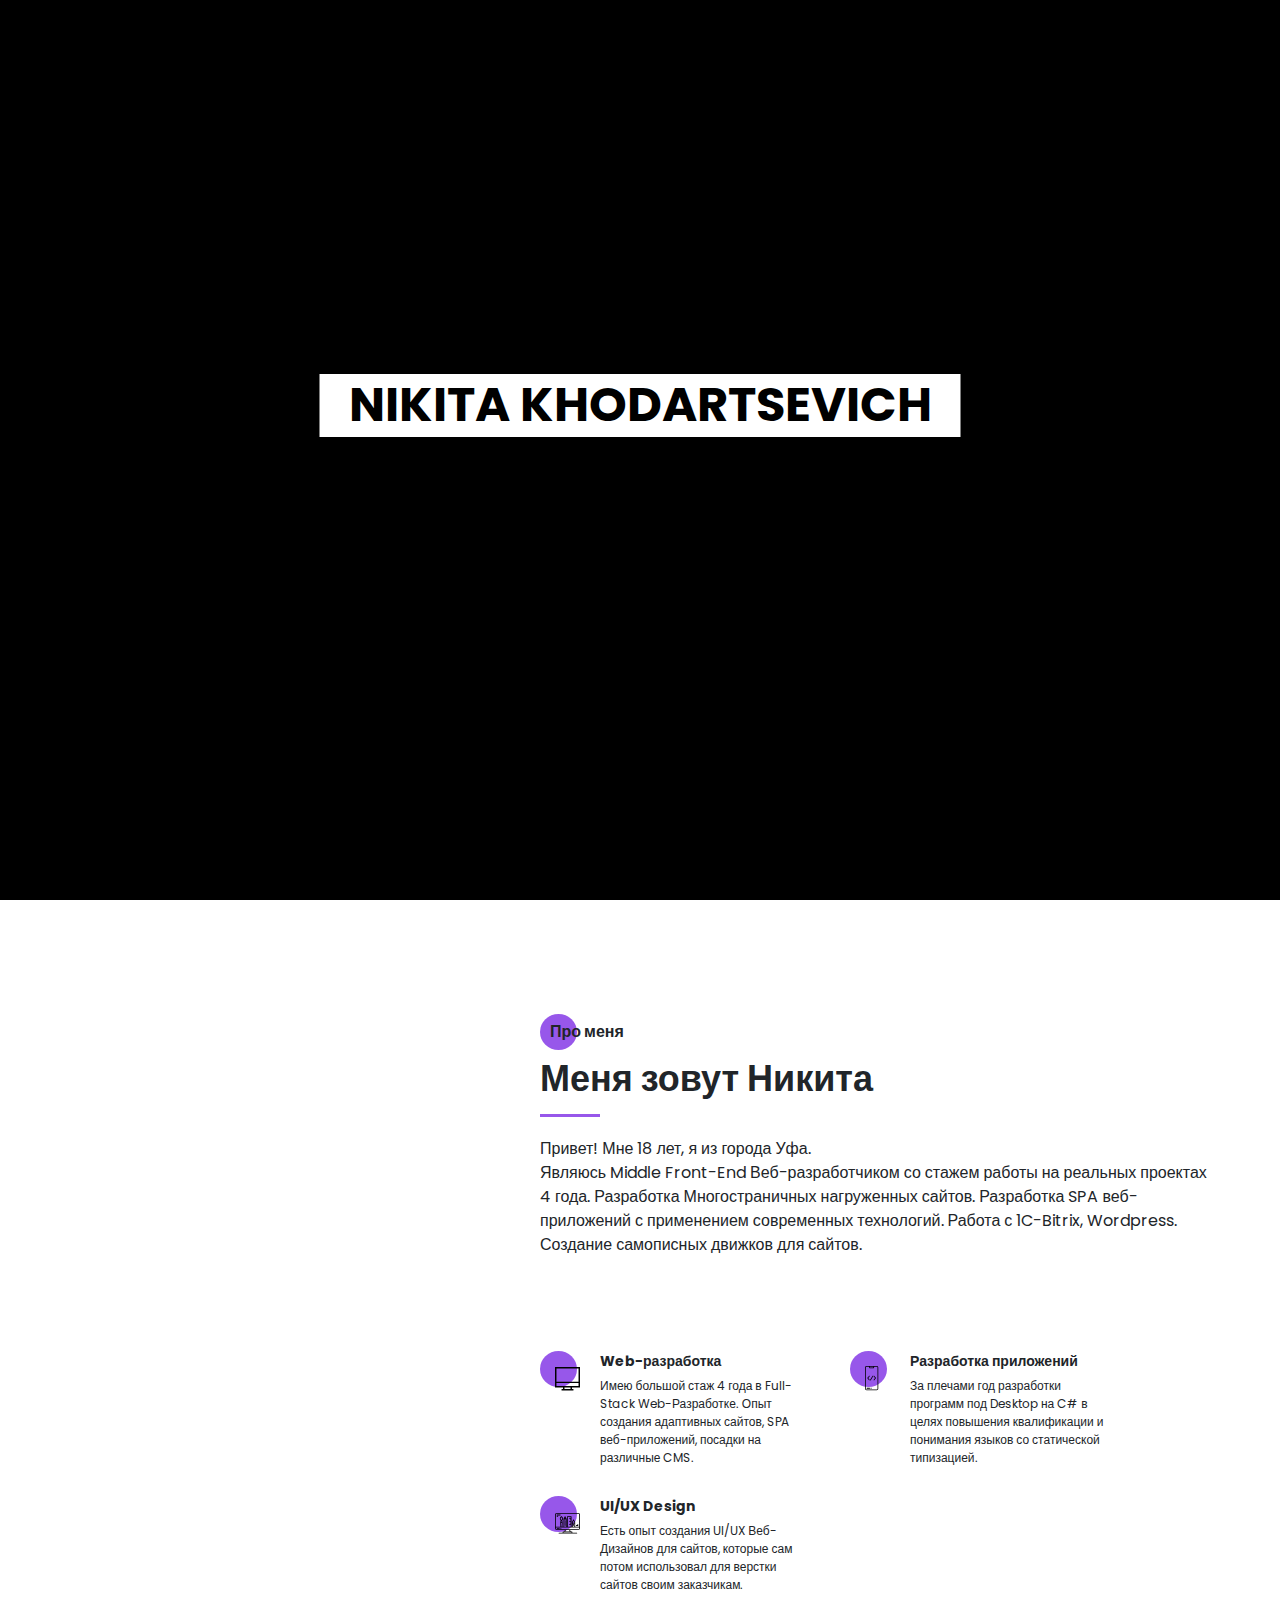
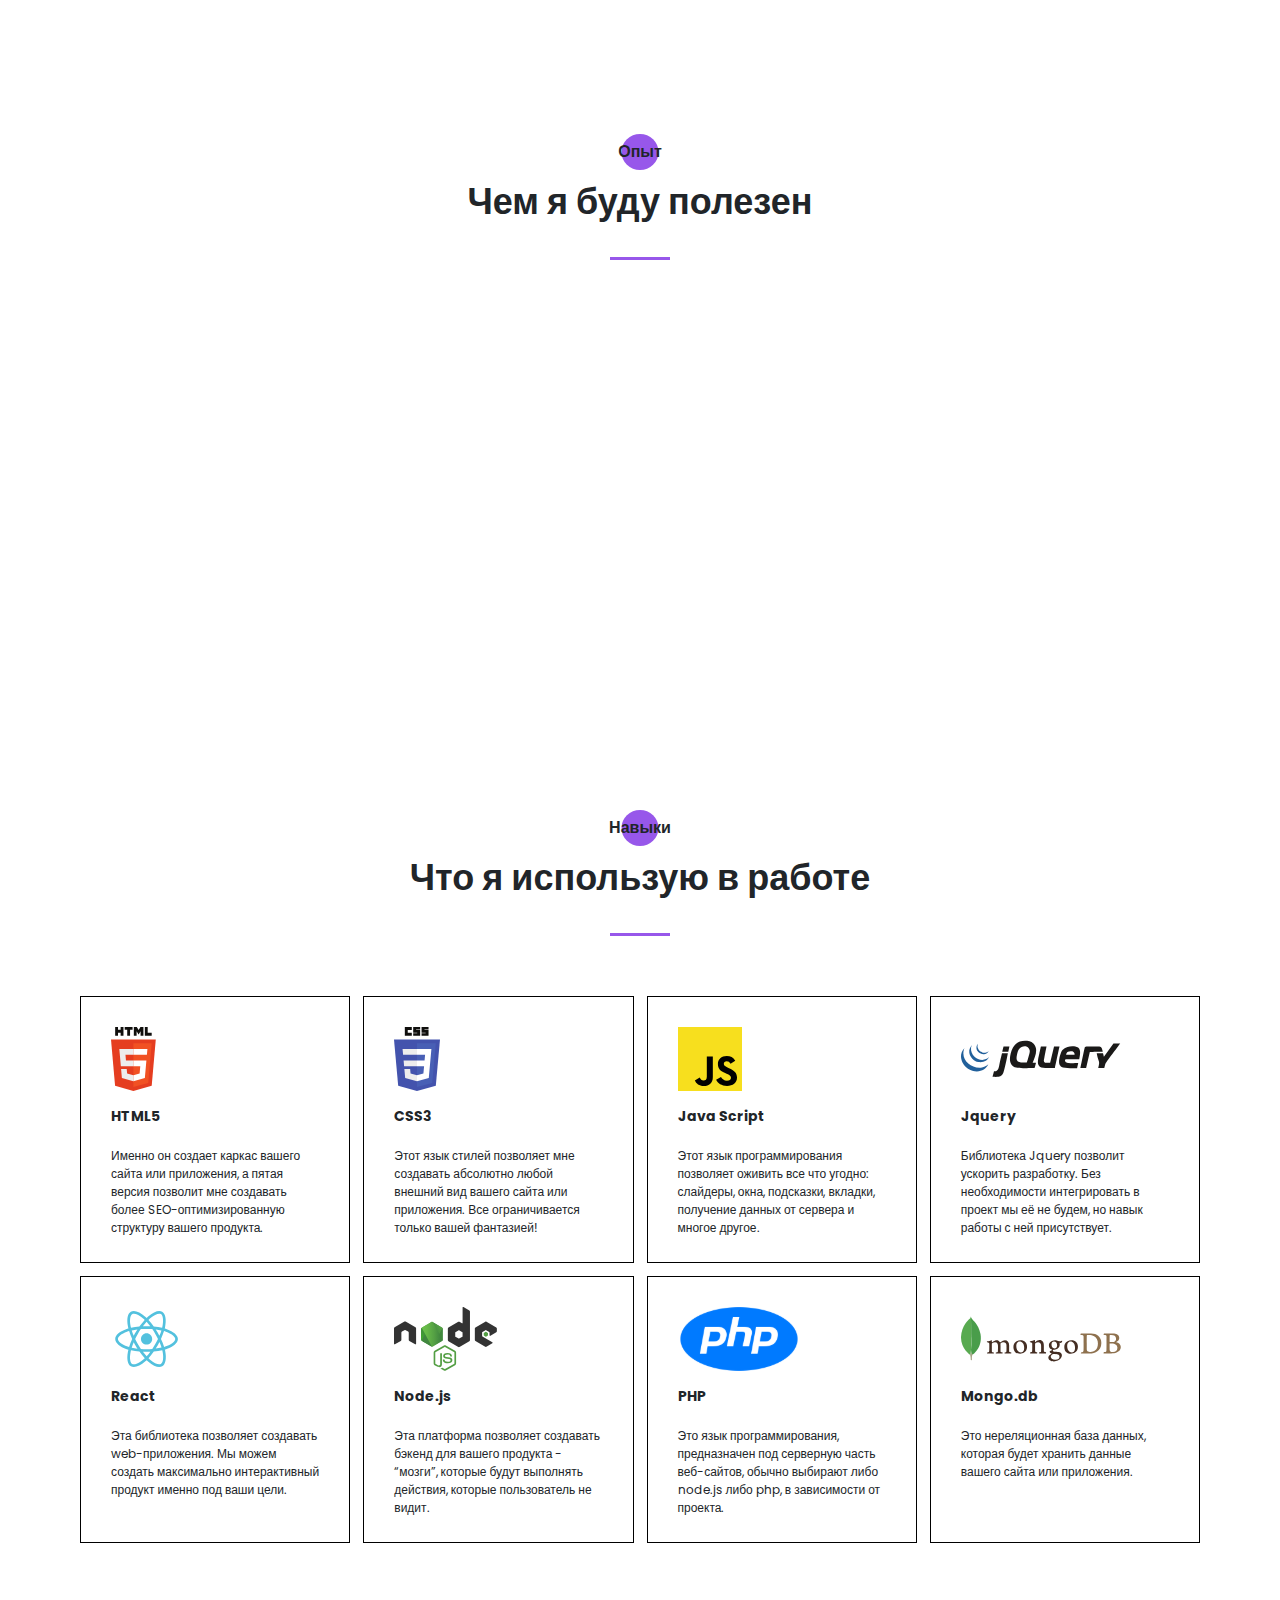
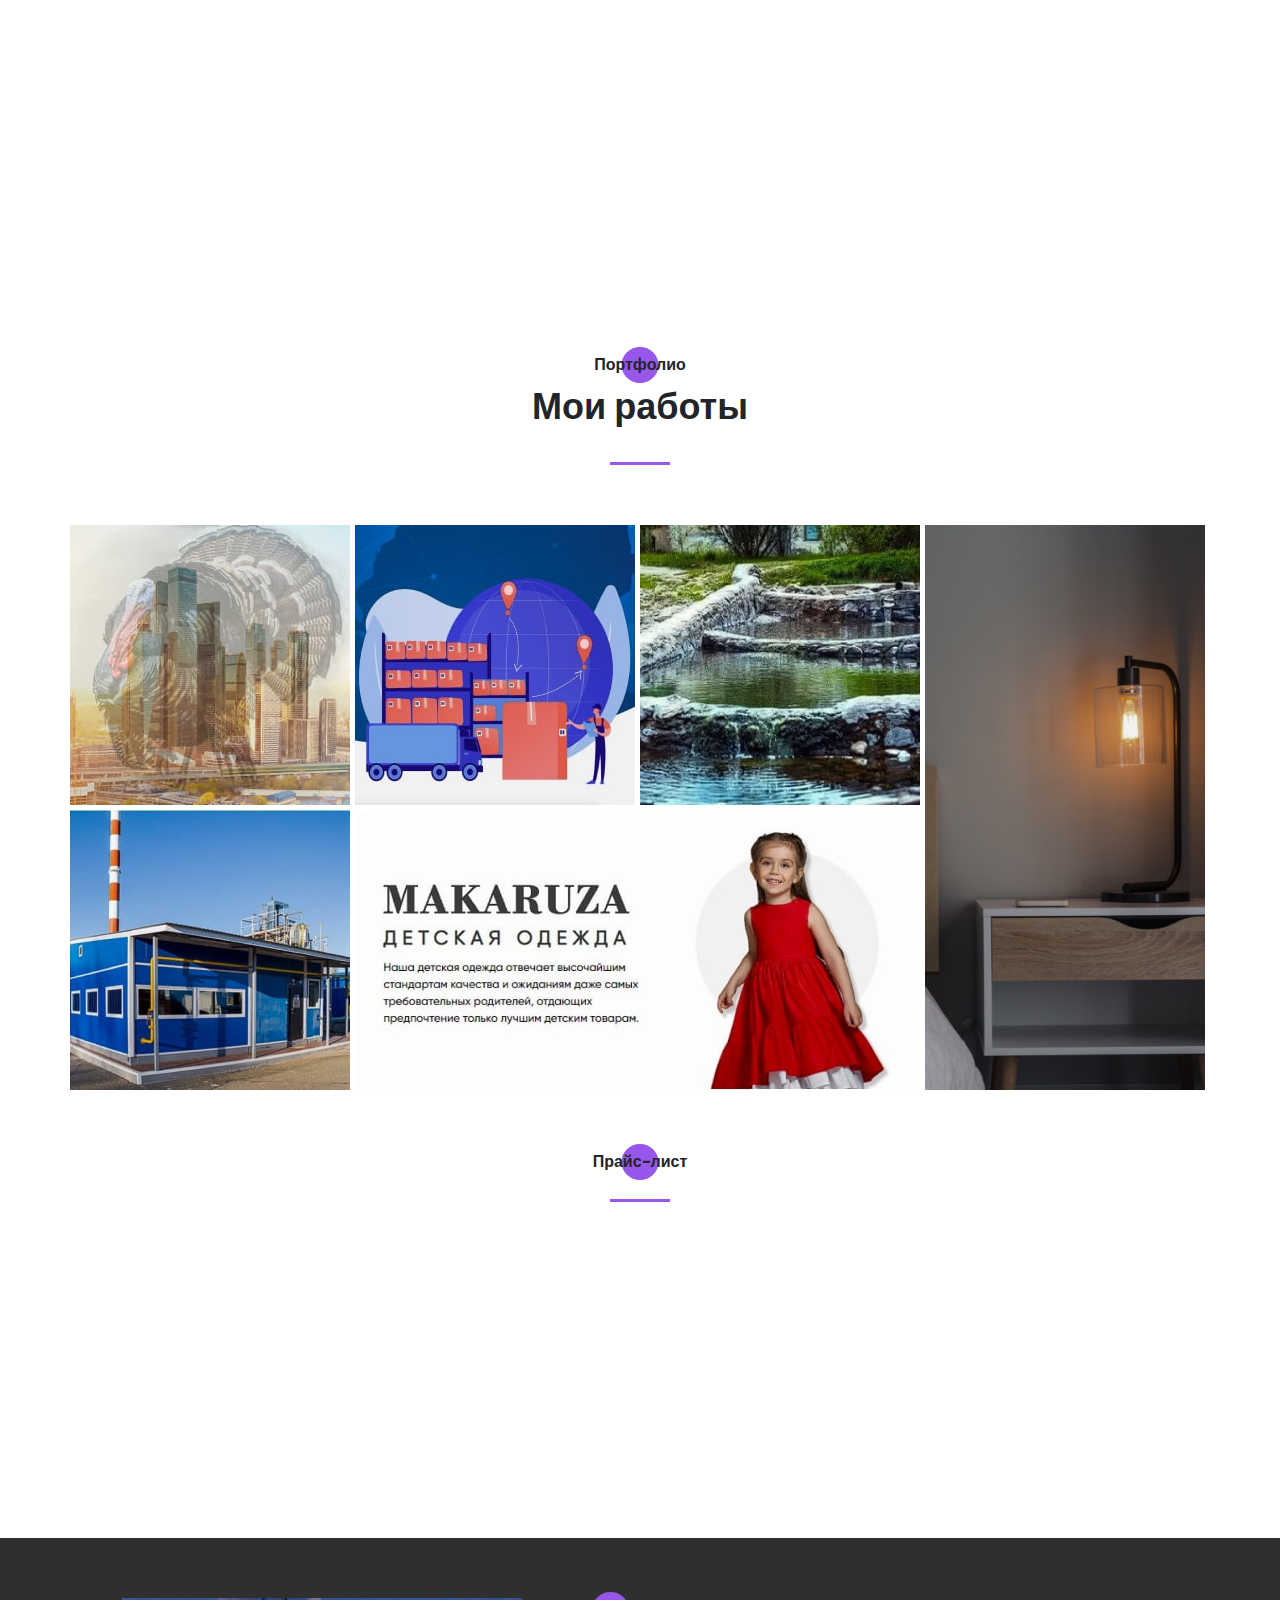
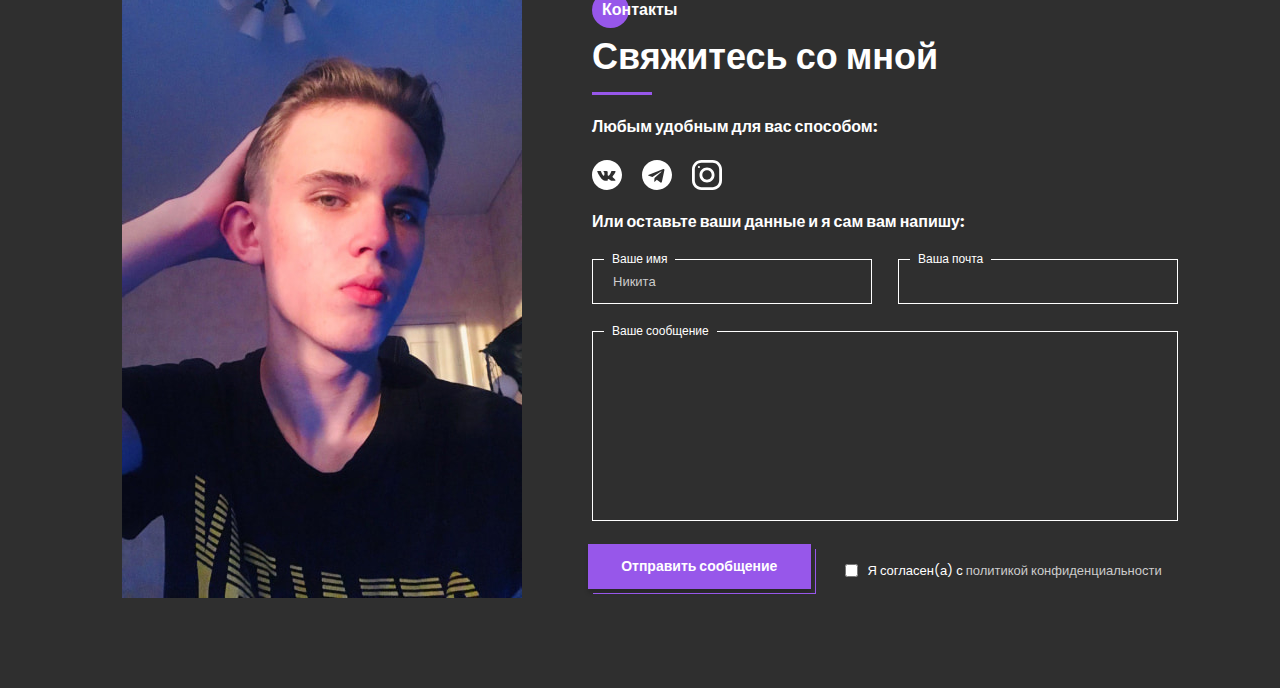
<file: index.html>
<!DOCTYPE html><html lang="ru"><head><meta charset="UTF-8"><meta name="viewport" content="width=device-width,initial-scale=1"><meta http-equiv="X-UA-Compatible" content="ie=edge"><title>Портфолио - Nikita Cevich / Ходарцевич Никита</title><meta name="title" content="Портфолио - Nikita Cevich / Ходарцевич Никита"><meta name="description" content="Привет это Nik Cevich! Здесь вы можете ознакомиться с моими работами и узнать больше обо мне."><!-- Open Graph / Facebook --><meta property="og:type" content="website"><meta property="og:url" content=""><!-- URL моего сайта --><meta property="og:title" content="Портфолио - Nikita Cevich / Ходарцевич Никита"><meta property="og:description" content="Привет это Nik Cevich! Здесь вы можете ознакомиться с моими работами и узнать больше обо мне."><meta property="og:image" content="img/main/main-tags.jpg"><!-- Twitter --><meta property="twitter:card" content="summary_large_image"><meta property="twitter:url" content=""><!-- URL моего сайта --><meta property="twitter:title" content="Портфолио - Nikita Cevich / Ходарцевич Никита"><meta property="twitter:description" content="Привет это Nik Cevich! Здесь вы можете ознакомиться с моими работами и узнать больше обо мне."><meta property="twitter:image" content="img/main/main-tags.jpg"><!-- Favicon --><link rel="apple-touch-icon" sizes="57x57" href="icons/favicon/apple-icon-57x57.png"><link rel="apple-touch-icon" sizes="60x60" href="icons/favicon/apple-icon-60x60.png"><link rel="apple-touch-icon" sizes="72x72" href="icons/favicon/apple-icon-72x72.png"><link rel="apple-touch-icon" sizes="76x76" href="icons/favicon/apple-icon-76x76.png"><link rel="apple-touch-icon" sizes="114x114" href="icons/favicon/apple-icon-114x114.png"><link rel="apple-touch-icon" sizes="120x120" href="icons/favicon/apple-icon-120x120.png"><link rel="apple-touch-icon" sizes="144x144" href="icons/favicon/apple-icon-144x144.png"><link rel="apple-touch-icon" sizes="152x152" href="icons/favicon/apple-icon-152x152.png"><link rel="apple-touch-icon" sizes="180x180" href="icons/favicon/apple-icon-180x180.png"><link rel="icon" type="image/png" sizes="192x192" href="icons/favicon/android-icon-192x192.png"><link rel="icon" type="image/png" sizes="32x32" href="icons/favicon/favicon-32x32.png"><link rel="icon" type="image/png" sizes="96x96" href="icons/favicon/favicon-96x96.png"><link rel="icon" type="image/png" sizes="16x16" href="icons/favicon/favicon-16x16.png"><link rel="manifest" href="icons/favicon/manifest.json"><meta name="msapplication-TileColor" content="#ffffff"><meta name="msapplication-TileImage" content="icons/favicon/ms-icon-144x144.png"><meta name="theme-color" content="#ffffff"><!-- Link Libriares --><link href="https://fonts.googleapis.com/css2?family=Roboto:wght@500&display=swap" rel="stylesheet"><link rel="stylesheet" href="css/style.min.css"></head><body><div class="overlay"><h1 class="overlay__title title title_fz48">NIKITA KHODARTSEVICH</h1></div><div class="theme" title="Смена темы"><label class="theme__control"><input type="checkbox"> <span class="slider"></span></label></div><div class="sidepanel"><a href="https://vk.com/nik_cevich" target="_blank" class="sidepanel__link"><img src="icons/social/vk.svg" alt="vk"> </a><a href="https://www.instagram.com/nikita_cevich/" target="_blank" class="sidepanel__link"><img src="icons/social/inst.svg" alt="instagram"> </a><a href="https://github.com/NX144" target="_blank" class="sidepanel__link"><img src="icons/social/github.svg" alt="github"></a><div class="sidepanel__divider"></div><div class="sidepanel__text"><span>Социальные сети</span></div></div><div class="menu"><div class="menu__block"><div class="menu__close"><img src="icons/social/close.svg" alt="close"></div><nav class="menu__nav"><ul class="menu__list"><li class="menu__item"><a href="#about">ПРО МЕНЯ</a></li><li class="menu__item"><a href="#resume">МОЙ ОПЫТ</a></li><li class="menu__item"><a href="#skills">МОИ НАВЫКИ</a></li><li class="menu__item"><a href="#works">МОИ РАБОТЫ</a></li><li class="menu__item"><a href="#price">ПРАЙС-ЛИСТ</a></li><li class="menu__item"><a href="#contacts">КОНТАКТЫ</a></li></ul></nav><div class="menu__social"><a href="https://github.com/NX144" target="_blank" class="menu__link"><img src="icons/social/github.svg" alt="github"> </a><a href="https://www.instagram.com/nikita_cevich/" target="_blank" class="menu__link"><img src="icons/social/inst.svg" alt="instagram"> </a><a href="https://vk.com/nik_cevich" target="_blank" class="menu__link"><img src="icons/social/vk.svg" alt="vk"></a></div></div><div class="menu__overlay"></div></div><section class="promo"><div class="hamburger"><span></span> <span></span> <span></span></div><div class="container"><p class="title title_w title_fz16 promo__subtitle">Меня зовут Ходарцевич Никита</p><h1 class="title title_w title_fz48 promo__title">Я web-разработчик из города Уфа</h1><div class="promo__buttons"><a href="#works" class="promo__link btn">Портфолио</a> <a href="#about" class="promo__link promo__link_txt">Про меня</a></div></div><a href="#about" class="arrow-7"><span></span> <span></span> <span></span></a></section><section id="about" class="aboutme"><div class="container"><div class="aboutme__block"><div class="aboutme__img wow fadeInLeft"><img src="img/main/main2.jpg" alt="about-me-image"></div><div class="aboutme__info"><div class="title title_fz16 aboutme__subtitle">Про меня</div><div class="title aboutme__title">Меня зовут Никита</div><div class="aboutme__line"></div><p class="aboutme__text">Привет! Мне 18 лет, я из города Уфа.<br>Являюсь Middle Front-End Веб-разработчиком со стажем работы на реальных проектах 4 года. Разработка Многостраничных нагруженных сайтов. Разработка SPA веб-приложений с применением современных технологий. Работа с 1C-Bitrix, Wordpress. Создание самописных движков для сайтов.</p></div><div class="aboutme__skills"><div class="aboutme__item"><div class="aboutme__icon"><svg width="25" height="24" viewBox="0 0 25 24" fill="none" xmlns="http://www.w3.org/2000/svg"><path d="M0 -0.000610352V20.5198H8.02402V21.9871H6.55742V23.452H18.4425V21.9871H16.9759V20.5198H25V-0.000610352H0ZM15.511 21.9871H9.48897V20.5198H15.511V21.9871H15.511ZM23.5351 19.055H1.46489V16.1216H23.5351V19.055H23.5351ZM23.5351 14.6567H1.46489V1.46433H23.5351V14.6567H23.5351Z" fill="black"/></svg></div><div class="aboutme__item-info"><div class="title title_fz14 aboutme__item-title">Web-разработка</div><p class="aboutme__item-text">Имею большой стаж 4 года в Full-Stack Web-Разработке. Опыт создания адаптивных сайтов, SPA веб-приложений, посадки на различные CMS.</p></div></div><div class="aboutme__item"><div class="aboutme__icon"><svg width="14" height="25" viewBox="0 0 14 25" fill="none" xmlns="http://www.w3.org/2000/svg"><path d="M11.7188 -0.000610352H1.5625C1.14827 -6.77368e-05 0.751153 0.164727 0.458245 0.457635C0.165337 0.750543 0.000542615 1.14766 0 1.56189V22.6556C0.000542615 23.0699 0.165337 23.467 0.458245 23.7599C0.751153 24.0528 1.14827 24.2176 1.5625 24.2181H11.7188C12.133 24.2176 12.5301 24.0528 12.823 23.7599C13.1159 23.467 13.2807 23.0699 13.2812 22.6556V1.56189C13.2807 1.14766 13.1159 0.750543 12.823 0.457635C12.5301 0.164727 12.133 -6.77368e-05 11.7188 -0.000610352ZM8.46875 0.78064L8.24902 1.56189H4.99268L4.79736 0.78064H8.46875ZM12.5 22.6556C12.4997 22.8628 12.4173 23.0613 12.2709 23.2078C12.1244 23.3542 11.9259 23.4366 11.7188 23.4369H1.5625C1.35538 23.4366 1.15683 23.3542 1.01037 23.2078C0.863918 23.0613 0.781521 22.8628 0.78125 22.6556V1.56189C0.781521 1.35477 0.863918 1.15622 1.01037 1.00976C1.15683 0.863308 1.35538 0.780911 1.5625 0.78064H3.9917L4.30859 2.04724C4.32972 2.13175 4.37848 2.20677 4.44713 2.26038C4.51579 2.314 4.60039 2.34313 4.6875 2.34314H8.54492C8.63005 2.34314 8.71285 2.31533 8.78071 2.26394C8.84858 2.21256 8.89781 2.14041 8.9209 2.05847L9.28027 0.78064H11.7188C11.9259 0.780911 12.1244 0.863308 12.2709 1.00976C12.4173 1.15622 12.4997 1.35477 12.5 1.56189V22.6556Z" fill="black"/><path d="M4.6875 21.8744H1.95312C1.84952 21.8744 1.75017 21.9155 1.67691 21.9888C1.60365 22.0621 1.5625 22.1614 1.5625 22.265C1.5625 22.3686 1.60365 22.468 1.67691 22.5412C1.75017 22.6145 1.84952 22.6556 1.95312 22.6556H4.6875C4.7911 22.6556 4.89046 22.6145 4.96371 22.5412C5.03697 22.468 5.07812 22.3686 5.07812 22.265C5.07812 22.1614 5.03697 22.0621 4.96371 21.9888C4.89046 21.9155 4.7911 21.8744 4.6875 21.8744Z" fill="black"/><path d="M6.25 21.8744H5.85938C5.75577 21.8744 5.65642 21.9155 5.58316 21.9888C5.5099 22.0621 5.46875 22.1614 5.46875 22.265C5.46875 22.3686 5.5099 22.468 5.58316 22.5412C5.65642 22.6145 5.75577 22.6556 5.85938 22.6556H6.25C6.3536 22.6556 6.45296 22.6145 6.52621 22.5412C6.59947 22.468 6.64062 22.3686 6.64062 22.265C6.64062 22.1614 6.59947 22.0621 6.52621 21.9888C6.45296 21.9155 6.3536 21.8744 6.25 21.8744Z" fill="black"/><path d="M8.01349 9.82062C7.9695 9.79423 7.92074 9.77676 7.87001 9.76921C7.81927 9.76166 7.76754 9.76418 7.71777 9.77662C7.668 9.78906 7.62117 9.81118 7.57996 9.84172C7.53874 9.87226 7.50394 9.91062 7.47755 9.95461L5.13379 13.8608C5.08049 13.9497 5.06466 14.0561 5.08979 14.1566C5.11492 14.2571 5.17894 14.3435 5.26778 14.3968C5.35662 14.4501 5.46299 14.4659 5.5635 14.4408C5.664 14.4157 5.75041 14.3516 5.80372 14.2628L8.14747 10.3566C8.17386 10.3126 8.19134 10.2638 8.19889 10.2131C8.20644 10.1623 8.20392 10.1106 8.19148 10.0608C8.17904 10.0111 8.15691 9.96425 8.12637 9.92303C8.09583 9.88181 8.05748 9.84701 8.01349 9.82062Z" fill="black"/><path d="M9.28936 9.91145C9.2573 9.8714 9.21766 9.83805 9.17271 9.81331C9.12776 9.78857 9.07838 9.77293 9.02739 9.76727C8.9244 9.75585 8.82109 9.78582 8.74019 9.85057C8.65929 9.91532 8.60743 10.0096 8.59601 10.1125C8.58459 10.2155 8.61455 10.3188 8.6793 10.3997L10.0465 12.1087L8.6793 13.8177C8.61455 13.8986 8.58459 14.0019 8.59601 14.1049C8.60743 14.2079 8.65929 14.3021 8.74019 14.3669C8.82109 14.4316 8.9244 14.4616 9.02739 14.4502C9.13037 14.4387 9.22461 14.3869 9.28936 14.306L10.8519 12.3529C10.9073 12.2836 10.9376 12.1975 10.9376 12.1087C10.9376 12.02 10.9073 11.9339 10.8519 11.8646L9.28936 9.91145Z" fill="black"/><path d="M3.99182 14.306C4.05657 14.3869 4.15081 14.4387 4.2538 14.4502C4.35679 14.4616 4.46009 14.4316 4.54099 14.3669C4.62189 14.3021 4.67375 14.2079 4.68517 14.1049C4.69659 14.0019 4.66663 13.8986 4.60188 13.8177L3.23469 12.1087L4.60188 10.3997C4.63394 10.3597 4.6578 10.3137 4.67209 10.2644C4.68638 10.2151 4.69083 10.1635 4.68517 10.1125C4.67952 10.0615 4.66388 10.0122 4.63914 9.96721C4.6144 9.92226 4.58105 9.88263 4.54099 9.85056C4.50093 9.8185 4.45495 9.79465 4.40568 9.78036C4.3564 9.76606 4.30479 9.76162 4.2538 9.76727C4.2028 9.77293 4.15342 9.78857 4.10847 9.81331C4.06352 9.83805 4.02388 9.8714 3.99182 9.91145L2.42932 11.8646C2.37385 11.9339 2.34363 12.02 2.34363 12.1087C2.34363 12.1975 2.37385 12.2836 2.42932 12.3529L3.99182 14.306Z" fill="black"/></svg></div><div class="aboutme__item-info"><div class="title title_fz14 aboutme__item-title">Разработка приложений</div><p class="aboutme__item-text">За плечами год разработки программ под Desktop на C# в целях повышения квалификации и понимания языков со статической типизацией.</p></div></div><div class="aboutme__item"><div class="aboutme__icon"><svg width="25" height="21" viewBox="0 0 25 21" fill="none" xmlns="http://www.w3.org/2000/svg"><path d="M23.3871 -0.000610352H1.6129C1.18531 -5.02331e-05 0.775384 0.17006 0.473027 0.472417C0.17067 0.774773 0.000560118 1.1847 0 1.61229V15.322C0.000560118 15.7496 0.17067 16.1595 0.473027 16.4618C0.775384 16.7642 1.18531 16.9343 1.6129 16.9349H9.92439L9.38659 18.5478H8.06452C7.95757 18.5478 7.85501 18.5903 7.77939 18.6659C7.70377 18.7415 7.66129 18.8441 7.66129 18.951V19.7575H4.03226C3.92532 19.7575 3.82275 19.7999 3.74713 19.8756C3.67151 19.9512 3.62903 20.0537 3.62903 20.1607C3.62903 20.2676 3.67151 20.3702 3.74713 20.4458C3.82275 20.5214 3.92532 20.5639 4.03226 20.5639H21.7742C21.8811 20.5639 21.9837 20.5214 22.0593 20.4458C22.1349 20.3702 22.1774 20.2676 22.1774 20.1607C22.1774 20.0537 22.1349 19.9512 22.0593 19.8756C21.9837 19.7999 21.8811 19.7575 21.7742 19.7575H17.3387V18.951C17.3387 18.8441 17.2962 18.7415 17.2206 18.6659C17.145 18.5903 17.0424 18.5478 16.9355 18.5478H15.6134L15.0756 16.9349H23.3871C23.8147 16.9343 24.2246 16.7642 24.527 16.4618C24.8293 16.1595 24.9994 15.7496 25 15.322V1.61229C24.9994 1.1847 24.8293 0.774773 24.527 0.472417C24.2246 0.17006 23.8147 -5.02331e-05 23.3871 -0.000610352ZM16.5323 19.3542V19.7575H8.46774V19.3542H16.5323ZM10.2369 18.5478L10.7747 16.9349H14.2253L14.7631 18.5478H10.2369ZM24.1935 15.322C24.1933 15.5358 24.1082 15.7407 23.957 15.8919C23.8059 16.0431 23.6009 16.1281 23.3871 16.1284H1.6129C1.3991 16.1281 1.19414 16.0431 1.04297 15.8919C0.891787 15.7407 0.806732 15.5358 0.806452 15.322V14.5155H24.1935V15.322ZM6.8377 10.08L6.68649 13.7091H6.21673L6.06552 10.08H6.8377ZM6.12097 9.27358L6.39012 7.66068H6.5131L6.78226 9.27358H6.12097ZM6.45161 6.85423C6.01462 6.85423 5.64516 6.3003 5.64516 5.64455C5.64516 5.23074 6.06754 4.62943 6.4506 4.20554C6.79587 4.5886 7.25806 5.201 7.25806 5.64455C7.25806 6.3003 6.88861 6.85423 6.45161 6.85423ZM10.8397 6.04778L10.8871 6.14304V6.451H9.27419V6.14304L9.32157 6.04778H10.8397ZM9.7248 5.24133L10.0806 4.53014L10.4365 5.24133H9.7248ZM10.8871 7.25745V13.6587C10.8873 13.6755 10.8884 13.6924 10.8906 13.7091H9.27067C9.27286 13.6924 9.27404 13.6755 9.27419 13.6587V7.25745H10.8871ZM14.5161 5.64455H15.7258V6.451H15.3226C15.2156 6.451 15.1131 6.49348 15.0375 6.5691C14.9618 6.64472 14.9194 6.74729 14.9194 6.85423C14.9194 6.96117 14.9618 7.06373 15.0375 7.13935C15.1131 7.21497 15.2156 7.25745 15.3226 7.25745H15.7258V8.06391H14.5161C14.4092 8.06391 14.3066 8.10639 14.231 8.18201C14.1554 8.25763 14.1129 8.36019 14.1129 8.46713C14.1129 8.57407 14.1554 8.67664 14.231 8.75226C14.3066 8.82788 14.4092 8.87036 14.5161 8.87036H15.7258V9.67681H15.3226C15.2156 9.67681 15.1131 9.71929 15.0375 9.79491C14.9618 9.87053 14.9194 9.97309 14.9194 10.08C14.9194 10.187 14.9618 10.2895 15.0375 10.3652C15.1131 10.4408 15.2156 10.4833 15.3226 10.4833H15.7258V11.2897H14.5161C14.4092 11.2897 14.3066 11.3322 14.231 11.4078C14.1554 11.4834 14.1129 11.586 14.1129 11.6929C14.1129 11.7999 14.1554 11.9024 14.231 11.9781C14.3066 12.0537 14.4092 12.0962 14.5161 12.0962H15.7258V13.7091H12.9032V4.03165H15.7258V4.8381H14.5161C14.4092 4.8381 14.3066 4.88058 14.231 4.9562C14.1554 5.03182 14.1129 5.13438 14.1129 5.24133C14.1129 5.34827 14.1554 5.45083 14.231 5.52645C14.3066 5.60207 14.4092 5.64455 14.5161 5.64455ZM19.3548 10.4833V13.6587C19.355 13.6755 19.3562 13.6924 19.3584 13.7091H17.7384C17.7406 13.6924 17.7418 13.6755 17.7419 13.6587V10.4833H19.3548ZM17.7419 9.67681V9.36884L18.5484 7.75594L19.3548 9.36884V9.67681H17.7419ZM24.1935 13.7091H20.1578C20.16 13.6924 20.1611 13.6755 20.1613 13.6587V9.27358C20.1612 9.21098 20.1467 9.14923 20.119 9.09314L18.9093 6.67378C18.8757 6.60682 18.8242 6.55052 18.7604 6.51117C18.6967 6.47182 18.6233 6.45099 18.5484 6.45099C18.4735 6.45099 18.4001 6.47182 18.3363 6.51117C18.2726 6.55052 18.2211 6.60682 18.1875 6.67378L16.9778 9.09314C16.95 9.14923 16.9355 9.21098 16.9355 9.27358V13.6587C16.9356 13.6755 16.9368 13.6924 16.939 13.7091H16.5323V3.62842C16.5323 3.52148 16.4898 3.41892 16.4142 3.3433C16.3385 3.26768 16.236 3.2252 16.129 3.2252H12.5C12.3931 3.2252 12.2905 3.26768 12.2149 3.3433C12.1393 3.41892 12.0968 3.52148 12.0968 3.62842V13.7091H11.69C11.6922 13.6924 11.6934 13.6755 11.6935 13.6587V6.04778C11.6935 5.98517 11.679 5.92343 11.6512 5.86733L10.4415 3.44798C10.408 3.38102 10.3564 3.32471 10.2927 3.28537C10.229 3.24602 10.1555 3.22518 10.0806 3.22518C10.0057 3.22518 9.93232 3.24602 9.86858 3.28537C9.80485 3.32471 9.75332 3.38102 9.71976 3.44798L8.51008 5.86733C8.48229 5.92343 8.4678 5.98517 8.46774 6.04778V13.6587C8.4679 13.6755 8.46908 13.6924 8.47127 13.7091H7.49345L7.66079 9.69344C7.66129 9.68437 7.66079 9.6753 7.66079 9.66572V9.65362C7.65985 9.63943 7.65817 9.6253 7.65575 9.61128V9.61028L7.28276 7.37187C7.75101 7.01854 8.06452 6.37641 8.06452 5.64455C8.06452 4.60826 6.86341 3.46058 6.72631 3.33306C6.6516 3.26381 6.55348 3.22533 6.45161 3.22533C6.34974 3.22533 6.25163 3.26381 6.17692 3.33306C6.03982 3.46058 4.83871 4.60826 4.83871 5.64455C4.83871 6.37641 5.15222 7.01854 5.62046 7.37187L5.24748 9.61028V9.61128C5.24506 9.6253 5.24337 9.63943 5.24244 9.65362V9.66572C5.24244 9.6753 5.24194 9.68437 5.24244 9.69344L5.40978 13.7091H0.806452V1.61229C0.806732 1.39849 0.891787 1.19353 1.04297 1.04235C1.19414 0.891176 1.3991 0.806121 1.6129 0.805841H23.3871C23.6009 0.806121 23.8059 0.891176 23.957 1.04235C24.1082 1.19353 24.1933 1.39849 24.1935 1.61229V13.7091Z" fill="black"/><path d="M4.4355 14.9187H2.01614C1.9092 14.9187 1.80664 14.9612 1.73102 15.0368C1.6554 15.1124 1.61292 15.215 1.61292 15.3219C1.61292 15.4289 1.6554 15.5314 1.73102 15.6071C1.80664 15.6827 1.9092 15.7252 2.01614 15.7252H4.4355C4.54244 15.7252 4.645 15.6827 4.72062 15.6071C4.79624 15.5314 4.83872 15.4289 4.83872 15.3219C4.83872 15.215 4.79624 15.1124 4.72062 15.0368C4.645 14.9612 4.54244 14.9187 4.4355 14.9187Z" fill="black"/><path d="M6.04839 14.9187H5.64517C5.53823 14.9187 5.43567 14.9612 5.36005 15.0368C5.28443 15.1124 5.24194 15.215 5.24194 15.3219C5.24194 15.4289 5.28443 15.5314 5.36005 15.6071C5.43567 15.6827 5.53823 15.7252 5.64517 15.7252H6.04839C6.15534 15.7252 6.2579 15.6827 6.33352 15.6071C6.40914 15.5314 6.45162 15.4289 6.45162 15.3219C6.45162 15.215 6.40914 15.1124 6.33352 15.0368C6.2579 14.9612 6.15534 14.9187 6.04839 14.9187Z" fill="black"/><path d="M10.0806 7.66064C9.97365 7.66064 9.87109 7.70313 9.79547 7.77875C9.71985 7.85437 9.67737 7.95693 9.67737 8.06387V12.4994C9.67737 12.6063 9.71985 12.7089 9.79547 12.7845C9.87109 12.8601 9.97365 12.9026 10.0806 12.9026C10.1875 12.9026 10.2901 12.8601 10.3657 12.7845C10.4413 12.7089 10.4838 12.6063 10.4838 12.4994V8.06387C10.4838 7.95693 10.4413 7.85437 10.3657 7.77875C10.2901 7.70313 10.1875 7.66064 10.0806 7.66064Z" fill="black"/><path d="M18.5484 10.8865C18.4414 10.8865 18.3389 10.929 18.2632 11.0046C18.1876 11.0802 18.1451 11.1828 18.1451 11.2897V12.4994C18.1451 12.6063 18.1876 12.7089 18.2632 12.7845C18.3389 12.8601 18.4414 12.9026 18.5484 12.9026C18.6553 12.9026 18.7579 12.8601 18.8335 12.7845C18.9091 12.7089 18.9516 12.6063 18.9516 12.4994V11.2897C18.9516 11.1828 18.9091 11.0802 18.8335 11.0046C18.7579 10.929 18.6553 10.8865 18.5484 10.8865Z" fill="black"/><path d="M2.01614 2.41876H5.24195C5.34889 2.41876 5.45145 2.37627 5.52707 2.30065C5.60269 2.22503 5.64517 2.12247 5.64517 2.01553C5.64517 1.90859 5.60269 1.80603 5.52707 1.73041C5.45145 1.65479 5.34889 1.6123 5.24195 1.6123H2.01614C1.9092 1.6123 1.80664 1.65479 1.73102 1.73041C1.6554 1.80603 1.61292 1.90859 1.61292 2.01553C1.61292 2.12247 1.6554 2.22503 1.73102 2.30065C1.80664 2.37627 1.9092 2.41876 2.01614 2.41876Z" fill="black"/><path d="M2.01614 3.62847H2.82259C2.92953 3.62847 3.0321 3.58599 3.10772 3.51037C3.18334 3.43475 3.22582 3.33219 3.22582 3.22525C3.22582 3.11831 3.18334 3.01574 3.10772 2.94012C3.0321 2.8645 2.92953 2.82202 2.82259 2.82202H2.01614C1.9092 2.82202 1.80664 2.8645 1.73102 2.94012C1.6554 3.01574 1.61292 3.11831 1.61292 3.22525C1.61292 3.33219 1.6554 3.43475 1.73102 3.51037C1.80664 3.58599 1.9092 3.62847 2.01614 3.62847Z" fill="black"/><path d="M21.371 12.9026H22.9839C23.0908 12.9026 23.1934 12.8602 23.269 12.7845C23.3446 12.7089 23.3871 12.6064 23.3871 12.4994C23.3871 12.3925 23.3446 12.2899 23.269 12.2143C23.1934 12.1387 23.0908 12.0962 22.9839 12.0962H21.371C21.2641 12.0962 21.1615 12.1387 21.0859 12.2143C21.0103 12.2899 20.9678 12.3925 20.9678 12.4994C20.9678 12.6064 21.0103 12.7089 21.0859 12.7845C21.1615 12.8602 21.2641 12.9026 21.371 12.9026Z" fill="black"/><path d="M22.5806 11.6929H22.9838C23.0908 11.6929 23.1933 11.6504 23.2689 11.5748C23.3446 11.4992 23.387 11.3966 23.387 11.2897C23.387 11.1828 23.3446 11.0802 23.2689 11.0046C23.1933 10.929 23.0908 10.8865 22.9838 10.8865H22.5806C22.4737 10.8865 22.3711 10.929 22.2955 11.0046C22.2199 11.0802 22.1774 11.1828 22.1774 11.2897C22.1774 11.3966 22.2199 11.4992 22.2955 11.5748C22.3711 11.6504 22.4737 11.6929 22.5806 11.6929Z" fill="black"/></svg></div><div class="aboutme__item-info"><div class="title title_fz14 aboutme__item-title">UI/UX Design</div><p class="aboutme__item-text">Есть опыт создания UI/UX Веб-Дизайнов для сайтов, которые сам потом использовал для верстки сайтов своим заказчикам.</p></div></div></div></div></div></section><section id="resume" class="resume"><div class="container"><h2 class="title title_fz16 resume__subtitle">Опыт</h2><p class="title title_fz36 resume__title">Чем я буду полезен</p><div class="line"></div><div class="resume__wrap"><div class="resume__column wow fadeInLeft"><h3 class="title title_fz20 resume__column-title">Образование</h3><ul><li><div class="resume__item"><div class="resume__item-head"><div class="resume__item-icon"><svg width="25" height="24" viewBox="0 0 25 24" fill="none" xmlns="http://www.w3.org/2000/svg"><path d="M2.92969 14.9531L1.06509 14.5418C0.518604 15.6443 0 16.8828 0 18.3097C0 19.7093 0.497607 20.9327 1.06509 22.0776L7.37305 20.6861V23.4303L9.57031 22.3317L11.7676 23.4303V20.6876L18.0263 22.0784C18.5686 20.9844 19.0918 19.7426 19.0918 18.3097C19.0918 18.0627 19.0735 17.8169 19.0428 17.5773H25V-0.000854492H2.92969V14.9531ZM1.90088 20.3931C1.71035 19.8893 1.46484 19.0889 1.46484 18.3097C1.46484 17.5303 1.7104 16.7298 1.90088 16.2262L7.37305 17.4333V19.1861L1.90088 20.3931ZM10.3027 21.0601L9.57031 20.6939L8.83789 21.0601V17.5772H10.3027V21.0601ZM17.1913 20.3923L11.7676 19.187V17.4323L17.1913 16.2271C17.3817 16.731 17.627 17.5309 17.627 18.3096C17.627 19.0886 17.3817 19.8886 17.1913 20.3923ZM23.5352 1.46399V16.1124H18.7038C18.4637 15.3779 18.2701 15.0311 18.0263 14.541L10.9548 16.1124H8.18535L4.39453 15.2762V1.46399H23.5352Z" fill="black"/><path d="M8.83789 2.92883H19.0918V4.39368H8.83789V2.92883Z" fill="black"/><path d="M5.85938 8.78821H22.0703V10.2531H5.85938V8.78821Z" fill="black"/><path d="M8.83789 11.7179H19.0918V13.1827H8.83789V11.7179Z" fill="black"/><path d="M10.3027 5.85852H11.7676V7.32336H10.3027V5.85852Z" fill="black"/><path d="M13.2324 5.85852H14.6973V7.32336H13.2324V5.85852Z" fill="black"/><path d="M16.1621 5.85852H17.627V7.32336H16.1621V5.85852Z" fill="black"/></svg></div><h4 class="title title_fz14 resume__item-title">Udemy</h4><p class="resume__item-location">Курсы по Web-разработке</p></div><p class="resume__item-body">Прошёл большое количество платных курсов по повышению своей квалификации в Разработке, чем занимаюсь и по сей день чтобы быть лучше. Профессионально изучил с менторами WEB, JavaScript + React/Redux, PHP + WP/Bitrix.</p></div></li><li><div class="resume__item"><div class="resume__item-head"><div class="resume__item-icon"><svg width="25" height="24" viewBox="0 0 25 24" fill="none" xmlns="http://www.w3.org/2000/svg"><path d="M2.92969 14.9531L1.06509 14.5418C0.518604 15.6443 0 16.8828 0 18.3097C0 19.7093 0.497607 20.9327 1.06509 22.0776L7.37305 20.6861V23.4303L9.57031 22.3317L11.7676 23.4303V20.6876L18.0263 22.0784C18.5686 20.9844 19.0918 19.7426 19.0918 18.3097C19.0918 18.0627 19.0735 17.8169 19.0428 17.5773H25V-0.000854492H2.92969V14.9531ZM1.90088 20.3931C1.71035 19.8893 1.46484 19.0889 1.46484 18.3097C1.46484 17.5303 1.7104 16.7298 1.90088 16.2262L7.37305 17.4333V19.1861L1.90088 20.3931ZM10.3027 21.0601L9.57031 20.6939L8.83789 21.0601V17.5772H10.3027V21.0601ZM17.1913 20.3923L11.7676 19.187V17.4323L17.1913 16.2271C17.3817 16.731 17.627 17.5309 17.627 18.3096C17.627 19.0886 17.3817 19.8886 17.1913 20.3923ZM23.5352 1.46399V16.1124H18.7038C18.4637 15.3779 18.2701 15.0311 18.0263 14.541L10.9548 16.1124H8.18535L4.39453 15.2762V1.46399H23.5352Z" fill="black"/><path d="M8.83789 2.92883H19.0918V4.39368H8.83789V2.92883Z" fill="black"/><path d="M5.85938 8.78821H22.0703V10.2531H5.85938V8.78821Z" fill="black"/><path d="M8.83789 11.7179H19.0918V13.1827H8.83789V11.7179Z" fill="black"/><path d="M10.3027 5.85852H11.7676V7.32336H10.3027V5.85852Z" fill="black"/><path d="M13.2324 5.85852H14.6973V7.32336H13.2324V5.85852Z" fill="black"/><path d="M16.1621 5.85852H17.627V7.32336H16.1621V5.85852Z" fill="black"/></svg></div><h4 class="title title_fz14 resume__item-title">Самообразование</h4><p class="resume__item-location">Мероприятия | Тренинги | Работа с крутыми мастерами</p></div><p class="resume__item-body">Посетил образовательные мероприятия организованные колледжами, мастерами и компаниями. Прошёл пару тренингов для выявления того, что нужно подтянуть. Читаю и практикую ежедневно новую полученную информацию.</p></div></li></ul></div><div class="resume__column wow fadeInRight"><h3 class="title title_fz20 resume__column-title">Опыт работы</h3><ul><li><div class="resume__item"><div class="resume__item-head"><div class="resume__item-icon"><svg width="25" height="25" viewBox="0 0 25 25" fill="none" xmlns="http://www.w3.org/2000/svg"><g clip-path="url(#clip0_80400_130)"><path d="M22.5 3.74915H11.25V4.58248H22.5V3.74915Z" fill="black"/><path d="M18.3333 5.41577H11.25V6.2491H18.3333V5.41577Z" fill="black"/><path d="M18.3333 7.08252H11.25V7.91585H18.3333V7.08252Z" fill="black"/><path d="M22.5 2.08252H14.5834V2.91585H22.5V2.08252Z" fill="black"/><path d="M13.75 2.08252H12.9166V2.91585H13.75V2.08252Z" fill="black"/><path d="M12.9167 16.6658H12.0834V17.4991H12.9167V16.6658Z" fill="black"/><path d="M6.96124 2.79376L6.37207 2.20459L5.53874 3.03792C5.37608 3.20063 5.37608 3.46438 5.53874 3.62709L6.37207 4.46042L6.96124 3.87126L6.42249 3.33251L6.96124 2.79376Z" fill="black"/><path d="M10.2946 3.03792L9.46124 2.20459L8.87207 2.79376L9.41082 3.33251L8.87207 3.87126L9.46124 4.46042L10.2946 3.62709C10.4572 3.46438 10.4572 3.20063 10.2946 3.03792Z" fill="black"/><path d="M7.93836 1.95024L7.10425 4.4502L7.89435 4.71381L8.72846 2.21386L7.93836 1.95024Z" fill="black"/><path d="M21.6667 12.9158V9.58248H20.8334V12.9158H20V8.74915H19.1667V12.9158H18.3334V10.8325H17.5V12.9158H16.6667V10.4158H15.8334V12.9158H15V11.2491H14.1667V12.9158H13.3334V13.7491H22.5V12.9158H21.6667Z" fill="black"/><path d="M22.0833 -0.000854492H2.91663C1.53647 0.000499674 0.41798 1.11899 0.416626 2.49915V10.6766V10.6804V15.4158V16.6658C0.41798 18.046 1.53647 19.1645 2.91663 19.1658H8.07579L6.40913 22.4991H4.16663C3.47626 22.4991 2.91663 23.0588 2.91663 23.7491C2.91663 24.4395 3.47626 24.9991 4.16663 24.9991H20.8333C21.5237 24.9991 22.0833 24.4395 22.0833 23.7491C22.0833 23.0588 21.5237 22.4991 20.8333 22.4991H18.5908L16.9241 19.1658H22.0833C23.4634 19.1645 24.5819 18.046 24.5833 16.6658V2.49915C24.5819 1.11899 23.4634 0.000499674 22.0833 -0.000854492ZM1.24996 5.86165L2.19704 6.98914C2.27621 7.08347 2.39308 7.1379 2.51621 7.1379H3.79163C3.91475 7.1379 4.03163 7.08347 4.11079 6.98914L5.05829 5.86165L5.99329 6.1654L6.09663 7.63331C6.10517 7.75607 6.16756 7.86878 6.26704 7.94123L7.29913 8.69123C7.39897 8.76331 7.52543 8.78784 7.64496 8.75831L9.07538 8.4029L9.65371 9.19831L8.87413 10.4483C8.80954 10.5531 8.79459 10.6811 8.83329 10.7979L9.22788 12.0108C9.26584 12.1278 9.3535 12.2221 9.46746 12.2683L10.8333 12.8221V13.8054L9.46663 14.3591C9.35241 14.4052 9.2646 14.4997 9.22704 14.6171L9.10204 14.9991H6.70163C7.63538 13.0441 6.80746 10.7023 4.85246 9.76857C3.70418 9.22013 2.36116 9.26274 1.24996 9.8829V5.86165ZM1.24996 10.8741C2.59767 9.82274 4.54256 10.0629 5.59392 11.4107C6.40569 12.4512 6.46834 13.8921 5.74996 14.9991H1.24996V10.8741ZM20.8333 23.3325C21.0634 23.3325 21.25 23.519 21.25 23.7491C21.25 23.9792 21.0634 24.1658 20.8333 24.1658H4.16663C3.93652 24.1658 3.74996 23.9792 3.74996 23.7491C3.74996 23.519 3.93652 23.3325 4.16663 23.3325H20.8333ZM17.6591 22.4991H7.34079L9.00746 19.1658H15.9925L17.6591 22.4991ZM23.75 16.6658C23.75 17.5863 23.0038 18.3325 22.0833 18.3325H2.91663C1.99616 18.3325 1.24996 17.5863 1.24996 16.6658V15.8325H5.96746H5.97121H23.75V16.6658ZM23.75 14.9991H10.1062L11.4066 14.4721C11.5637 14.4083 11.6665 14.2558 11.6666 14.0862V12.5408C11.6667 12.3711 11.5639 12.2184 11.4066 12.1546L9.95829 11.5687L9.68413 10.725L10.51 9.39998C10.5995 9.25602 10.5929 9.07217 10.4933 8.93498L9.58496 7.68498C9.48522 7.54763 9.3122 7.48451 9.14746 7.5254L7.63246 7.90039L6.91663 7.3804L6.80704 5.82623C6.79512 5.6568 6.68152 5.51154 6.51996 5.45915L5.05121 4.98165C4.88959 4.93019 4.71293 4.98097 4.60329 5.1104L3.60038 6.30415H2.71163L1.70829 5.1104C1.59861 4.98081 1.42168 4.92998 1.25996 4.98165L1.24996 4.9854V2.49915C1.24996 1.57868 1.99616 0.832479 2.91663 0.832479H22.0833C23.0038 0.832479 23.75 1.57868 23.75 2.49915V14.9991Z" fill="black"/></g><defs><clipPath id="clip0_80400_130"><rect width="25" height="25" fill="black" transform="translate(0 -0.000854492)"/></clipPath></defs></svg></div><h4 class="title title_fz14 resume__item-title">Front-End Developer</h4><p class="resume__item-location">Работа на фрилансе и в компании (2018-2022)</p></div><p class="resume__item-body">Начал профессиональную деятельность в конце 2018 года, брал изначально заказы на фрилансе и через “сарафанное радио”. В конце 2020 года устроился в компанию Я.Реклама, и вел деятельность Front-End Веб-Разработчика до 2022 года.</p></div></li><li><div class="resume__item"><div class="resume__item-head"><div class="resume__item-icon"><svg width="25" height="25" viewBox="0 0 25 25" fill="none" xmlns="http://www.w3.org/2000/svg"><g clip-path="url(#clip0_80400_171)"><path d="M20.2645 19.1448L19.6145 19.5784L21.1449 21.8741H3.85469L5.67773 19.1398H15.6023V18.3585H5.46875C5.40446 18.3585 5.34115 18.3744 5.28446 18.4047C5.22777 18.435 5.17943 18.4789 5.14375 18.5323L2.8 22.048C2.75732 22.1122 2.7345 22.1876 2.73438 22.2648V23.4366C2.73438 23.6438 2.81668 23.8426 2.9632 23.9891C3.10971 24.1356 3.30842 24.2179 3.51562 24.2179H21.4844C21.6916 24.2179 21.8903 24.1356 22.0368 23.9891C22.1833 23.8426 22.2656 23.6438 22.2656 23.4366V22.2648C22.2655 22.1876 22.2427 22.1122 22.2 22.048L20.2645 19.1448ZM3.51562 23.4366V22.6554H21.4844V23.4366H3.51562Z" fill="black"/><path d="M20.3125 0.780396H4.6875C4.37698 0.781323 4.07945 0.905086 3.85988 1.12465C3.64032 1.34422 3.51655 1.64176 3.51562 1.95227V12.1085C3.51655 12.419 3.64032 12.7166 3.85988 12.9361C4.07945 13.1557 4.37698 13.2795 4.6875 13.2804H10.1562V14.8429H8.59375C8.49015 14.8429 8.39079 14.8841 8.31754 14.9573C8.24428 15.0306 8.20312 15.1299 8.20312 15.2335V16.796C8.20312 16.8996 8.24428 16.999 8.31754 17.0722C8.39079 17.1455 8.49015 17.1866 8.59375 17.1866H16.4062C16.5099 17.1866 16.6092 17.1455 16.6825 17.0722C16.7557 16.999 16.7969 16.8996 16.7969 16.796V15.2335C16.7969 15.1299 16.7557 15.0306 16.6825 14.9573C16.6092 14.8841 16.5099 14.8429 16.4062 14.8429H14.8438V13.2804H20.3125C20.623 13.2795 20.9205 13.1557 21.1401 12.9361C21.3597 12.7166 21.4834 12.419 21.4844 12.1085V1.95227C21.4834 1.64176 21.3597 1.34422 21.1401 1.12465C20.9205 0.905086 20.623 0.781323 20.3125 0.780396ZM16.0156 15.6241V16.4054H8.98438V15.6241H16.0156ZM10.9375 14.8429V13.2804H14.0625V14.8429H10.9375ZM20.7031 12.1085C20.7031 12.2121 20.662 12.3115 20.5887 12.3847C20.5155 12.458 20.4161 12.4991 20.3125 12.4991H4.6875C4.5839 12.4991 4.48454 12.458 4.41129 12.3847C4.33803 12.3115 4.29688 12.2121 4.29688 12.1085V10.9366H20.7031V12.1085ZM20.7031 10.1554H4.29688V1.95227C4.29688 1.84867 4.33803 1.74931 4.41129 1.67606C4.48454 1.6028 4.5839 1.56165 4.6875 1.56165H20.3125C20.4161 1.56165 20.5155 1.6028 20.5887 1.67606C20.662 1.74931 20.7031 1.84867 20.7031 1.95227V10.1554Z" fill="black"/><path d="M18.3594 11.3273H19.1406V12.1085H18.3594V11.3273Z" fill="black"/><path d="M8.98438 9.37415H10.5469C10.6505 9.37415 10.7498 9.33299 10.8231 9.25973C10.8963 9.18648 10.9375 9.08712 10.9375 8.98352V8.5929H14.0625V8.98352C14.0625 9.08712 14.1037 9.18648 14.1769 9.25973C14.2502 9.33299 14.3495 9.37415 14.4531 9.37415H16.0156C16.1192 9.37415 16.2186 9.33299 16.2918 9.25973C16.3651 9.18648 16.4062 9.08712 16.4062 8.98352V7.42102C16.4062 7.31742 16.3651 7.21806 16.2918 7.14481C16.2186 7.07155 16.1192 7.0304 16.0156 7.0304H15.625V4.68665H16.0156C16.1192 4.68665 16.2186 4.64549 16.2918 4.57223C16.3651 4.49898 16.4062 4.39962 16.4062 4.29602V2.73352C16.4062 2.62992 16.3651 2.53056 16.2918 2.45731C16.2186 2.38405 16.1192 2.3429 16.0156 2.3429H14.4531C14.3495 2.3429 14.2502 2.38405 14.1769 2.45731C14.1037 2.53056 14.0625 2.62992 14.0625 2.73352V3.12415H10.9375V2.73352C10.9375 2.62992 10.8963 2.53056 10.8231 2.45731C10.7498 2.38405 10.6505 2.3429 10.5469 2.3429H8.98438C8.88077 2.3429 8.78142 2.38405 8.70816 2.45731C8.6349 2.53056 8.59375 2.62992 8.59375 2.73352V4.29602C8.59375 4.39962 8.6349 4.49898 8.70816 4.57223C8.78142 4.64549 8.88077 4.68665 8.98438 4.68665H9.375V7.0304H8.98438C8.88077 7.0304 8.78142 7.07155 8.70816 7.14481C8.6349 7.21806 8.59375 7.31742 8.59375 7.42102V8.98352C8.59375 9.08712 8.6349 9.18648 8.70816 9.25973C8.78142 9.33299 8.88077 9.37415 8.98438 9.37415ZM15.625 8.5929H14.8438V7.81165H15.625V8.5929ZM14.8438 3.12415H15.625V3.9054H14.8438V3.12415ZM9.375 3.12415H10.1562V3.9054H9.375V3.12415ZM10.1562 4.68665H10.5469C10.6505 4.68665 10.7498 4.64549 10.8231 4.57223C10.8963 4.49898 10.9375 4.39962 10.9375 4.29602V3.9054H14.0625V4.29602C14.0625 4.39962 14.1037 4.49898 14.1769 4.57223C14.2502 4.64549 14.3495 4.68665 14.4531 4.68665H14.8438V7.0304H14.4531C14.3495 7.0304 14.2502 7.07155 14.1769 7.14481C14.1037 7.21806 14.0625 7.31742 14.0625 7.42102V7.81165H10.9375V7.42102C10.9375 7.31742 10.8963 7.21806 10.8231 7.14481C10.7498 7.07155 10.6505 7.0304 10.5469 7.0304H10.1562V4.68665ZM9.375 7.81165H10.1562V8.5929H9.375V7.81165Z" fill="black"/><path d="M8.98438 20.3116H14.4531V21.0929H8.98438V20.3116Z" fill="black"/><path d="M23.3867 14.3898L22.2813 13.2843C22.2449 13.2479 22.2016 13.2192 22.154 13.1997C22.1064 13.1803 22.0553 13.1705 22.0039 13.171C21.9531 13.1705 21.9026 13.1803 21.8556 13.1998C21.8086 13.2192 21.7661 13.248 21.7305 13.2843L16.4805 18.5343C16.4377 18.577 16.4055 18.6292 16.3867 18.6867L16.1094 19.5148C16.0871 19.5834 16.084 19.6569 16.1005 19.7271C16.1171 19.7974 16.1526 19.8617 16.2031 19.9132L15.6523 20.4679L16.2031 21.0187L16.7578 20.4679C16.7936 20.5039 16.8363 20.5325 16.8832 20.5519C16.9301 20.5714 16.9804 20.5813 17.0312 20.5812C17.0736 20.5807 17.1157 20.5742 17.1562 20.5617L17.9844 20.2843C18.0418 20.2655 18.094 20.2334 18.1367 20.1906L23.3867 14.9406C23.4595 14.8674 23.5003 14.7684 23.5003 14.6652C23.5003 14.562 23.4595 14.463 23.3867 14.3898ZM17.6523 19.5734L17.1406 19.7414L16.9258 19.5304L17.0977 19.0187L20.8984 15.2179L21.4531 15.7687L17.6523 19.5734ZM22.0039 15.2179L21.4531 14.6671L22.0039 14.1124L22.5586 14.6671L22.0039 15.2179Z" fill="black"/></g><defs><clipPath id="clip0_80400_171"><rect width="25" height="25" fill="black" transform="translate(0 -0.000854492)"/></clipPath></defs></svg></div><h4 class="title title_fz14 resume__item-title">UI/UX Designer</h4><p class="resume__item-location">Фриланс Веб-Дизайнер (2020)</p></div><p class="resume__item-body">Создавать профессионально дизайны начал в 2020 году. Использовал их для заказов “Сайт под Ключ”, и как отдельные тарифы. Деятельность Веб-Дизайнера на данный момент приостановил, чтобы максимально погрузиться в Front-End.</p></div></li></ul></div></div></div></section><section id="skills" class="skills"><div class="container"><h2 class="title title_fz16 skills__subtitle">Навыки</h2><p class="title title_fz36 skills__title">Что я использую в работе</p><div class="line"></div><div class="skills__block"><div class="skills__item"><div class="skills__item-img"><img class="skills__img-light" src="icons/languages/html.svg" alt="html"> <img class="skills__img-dark" src="icons/languages/dark/html-dark.svg" alt="html"></div><h3 class="title title_fz14 skills__item-title">HTML5</h3><p class="skills__item-text">Именно он создает каркас вашего сайта или приложения, а пятая версия позволит мне создавать более SEO-оптимизированную структуру вашего продукта.</p></div><div class="skills__item"><div class="skills__item-img"><img class="skills__img-light" src="icons/languages/css.svg" alt="css"> <img class="skills__img-dark" src="icons/languages/dark/css-dark.svg" alt="css"></div><h3 class="title title_fz14 skills__item-title">CSS3</h3><p class="skills__item-text">Этот язык стилей позволяет мне создавать абсолютно любой внешний вид вашего сайта или приложения. Все ограничивается только вашей фантазией!</p></div><div class="skills__item"><div class="skills__item-img"><img src="icons/languages/js.svg" alt="js"></div><h3 class="title title_fz14 skills__item-title">Java Script</h3><p class="skills__item-text">Этот язык программирования позволяет оживить все что угодно: слайдеры, окна, подсказки, вкладки, получение данных от сервера и многое другое.</p></div><div class="skills__item"><div class="skills__item-img"><img class="skills__img-light" src="icons/languages/jquery.svg" alt="jquery"> <img class="skills__img-dark" src="icons/languages/dark/jquery-dark.svg" alt="jquery"></div><h3 class="title title_fz14 skills__item-title">Jquery</h3><p class="skills__item-text">Библиотека Jquery позволит ускорить разработку. Без необходимости интегрировать в проект мы её не будем, но навык работы с ней присутствует.</p></div><div class="skills__item"><div class="skills__item-img"><img class="skills__img-light" src="icons/languages/react.svg" alt="react"> <img class="skills__img-dark" src="icons/languages/dark/react-dark.svg" alt="react"></div><h3 class="title title_fz14 skills__item-title">React</h3><p class="skills__item-text">Эта библиотека позволяет создавать web-приложения. Мы можем создать максимально интерактивный продукт именно под ваши цели.</p></div><div class="skills__item"><div class="skills__item-img"><img class="skills__img-light" src="icons/languages/nodejs.svg" alt="nodejs"> <img class="skills__img-dark" src="icons/languages/dark/nodejs-dark.svg" alt="nodejs"></div><h3 class="title title_fz14 skills__item-title">Node.js</h3><p class="skills__item-text">Эта платформа позволяет создавать бэкенд для вашего продукта - “мозги”, которые будут выполнять действия, которые пользователь не видит.</p></div><div class="skills__item"><div class="skills__item-img"><img src="icons/languages/php.svg" alt="php"></div><h3 class="title title_fz14 skills__item-title">PHP</h3><p class="skills__item-text">Это язык программирования, предназначен под серверную часть веб-сайтов, обычно выбирают либо node.js либо php, в зависимости от проекта.</p></div><div class="skills__item"><div class="skills__item-img"><img class="skills__img-light" src="icons/languages/mongodb.svg" alt="mongodb"> <img class="skills__img-dark" src="icons/languages/dark/mongodb-dark.svg" alt="mongodb"></div><h3 class="title title_fz14 skills__item-title">Mongo.db</h3><p class="skills__item-text">Это нереляционная база данных, которая будет хранить данные вашего сайта или приложения.</p></div></div><div class="skills__progress wow fadeIn"><div class="skills__progress-item"><div class="skills__progress-head"><h4 class="title title_fz14 skills__progress-title">Создание сайтов</h4><p class="skills__progress-percent">100%</p></div><div class="skills__progress-body"><div class="skills__progress-bar"></div></div></div><div class="skills__progress-item"><div class="skills__progress-head"><h4 class="title title_fz14 skills__progress-title">Создание приложений</h4><p class="skills__progress-percent">85%</p></div><div class="skills__progress-body"><div class="skills__progress-bar"></div></div></div><div class="skills__progress-item"><div class="skills__progress-head"><h4 class="title title_fz14 skills__progress-title">Работа с данными</h4><p class="skills__progress-percent">90%</p></div><div class="skills__progress-body"><div class="skills__progress-bar"></div></div></div><div class="skills__progress-item"><div class="skills__progress-head"><h4 class="title title_fz14 skills__progress-title">Креативность</h4><p class="skills__progress-percent">75%</p></div><div class="skills__progress-body"><div class="skills__progress-bar"></div></div></div><div class="skills__progress-item"><div class="skills__progress-head"><h4 class="title title_fz14 skills__progress-title">Создание дизайна</h4><p class="skills__progress-percent">90%</p></div><div class="skills__progress-body"><div class="skills__progress-bar"></div></div></div><div class="skills__progress-item"><div class="skills__progress-head"><h4 class="title title_fz14 skills__progress-title">Soft skills</h4><p class="skills__progress-percent">95%</p></div><div class="skills__progress-body"><div class="skills__progress-bar"></div></div></div></div></div></section><section id="works" class="works"><div class="container"><div class="title title_fz16 works__subtitle">Портфолио</div><div class="title works__title">Мои работы</div><div class="line"></div><div class="works__wrap"><a href="http://indifood.info/" target="_blank" class="works__item"><img src="img/works/indifood.jpg" alt="indifood.info"> </a><a href="https://inteklogistic.ru/" target="_blank" class="works__item"><img src="img/works/intek.jpg" alt="inteklogistic.ru"> </a><a href="https://kuldur-water.ru/" target="_blank" class="works__item"><img src="img/works/water.jpg" alt="kuldur-water.ru"> </a><a href="https://hostel79.ru/" target="_blank" class="works__item works__item-2row"><img src="img/works/hb.jpg" alt="hostel79.ru"> </a><a href="https://ceteao.ru/" target="_blank" class="works__item"><img src="img/works/cet.jpg" alt="ceteao.ru"> </a><a href="https://makaruza.ru/" target="_blank" class="works__item works__item-2column"><img src="img/works/makaruza.jpg" alt="makaruza.ru"></a></div></div></section><section id="price" class="price"><div class="container"><div class="title title_fz16 price__subtitle">Прайс-лист</div><div class="line"></div><div class="price__block wow fadeIn"><div class="price__item"><div class="title title_fz14 price__item-title">Landing-page</div><div class="title title_fz14 price__item-money">от 10000 руб.</div><p class="price__item-descr">Одностраничный сайт для презентации услуг/товаров/...</p></div><div class="price__item"><div class="title title_fz14 price__item-title">Корпоративный сайт</div><div class="title title_fz14 price__item-money">от 22000 руб.</div><p class="price__item-descr">Сайт для вашего бизнеса или компании</p></div><div class="price__item"><div class="title title_fz14 price__item-title">Интернет-магазин</div><div class="title title_fz14 price__item-money">от 35000 руб.</div><p class="price__item-descr">Инструмент для ваших продаж в сети</p></div><div class="price__item"><div class="title title_fz14 price__item-title">Web-приложение</div><div class="title title_fz14 price__item-money">от 30000 руб.</div><p class="price__item-descr">Приложение внутри браузера для лучшего комфорта</p></div><div class="price__item"><div class="title title_fz14 price__item-title">Сайт Визитка</div><div class="title title_fz14 price__item-money">от 7000 руб.</div><p class="price__item-descr">Одностраничный сайт с описанием компании или вас</p></div><div class="price__item"><div class="title title_fz14 price__item-title">Дизайн</div><div class="title title_fz14 price__item-money">Индивидуально</div><p class="price__item-descr">Создам дизайн для вашего сайта/приложения...</p></div></div></div></section><section id="contacts" class="contacts"><div class="container"><div class="contacts__wrap"><div class="contacts__img"><img src="img/main/main3.jpg" alt="I'm"></div><div class="contacts__descr"><div class="title title_w title_fz16 contacts__subtitle">Контакты</div><div class="title title_w title_fz36 contacts__title">Свяжитесь со мной</div><div class="contacts__line line"></div><div class="title title_fz16 title_w contacts__text">Любым удобным для вас способом:</div><div class="contacts__social"><a href="https://vk.com/nik_cevich" target="_blank" class="contacts__social-link"><img src="icons/social/vk.svg" alt="vk"> </a><a href="https://t.me/Nik_Cevich" target="_blank" class="contacts__social-link"><img src="icons/social/tg.svg" alt="telegram"> </a><a href="https://www.instagram.com/nikita_cevich/" target="_blank" class="contacts__social-link"><img src="icons/social/inst.svg" alt="instagram"></a></div><div class="title title_fz16 title_w contacts__text">Или оставьте ваши данные и я сам вам напишу:</div><form action="#" method="POST" class="contacts__form"><div class="contacts__input"><input id="name" type="text" name="name" placeholder="Никита"> <label for="name">Ваше имя</label></div><div class="contacts__input"><input id="email" type="email" name="email"> <label for="email">Ваша почта</label></div><div class="contacts__textarea"><textarea name="mess" id="text"></textarea> <label for="text">Ваше сообщение</label></div><div class="contacts__trigger"><button class="btn contacts__btn">Отправить сообщение</button><div class="contacts__policy"><input required type="checkbox"> <span>Я согласен(а) с <a href="/policy.html">политикой конфиденциальности</a></span></div></div></form></div></div></div></section><script src="js/jquery-1.11.0.min.js"></script><script src="js/jquery-migrate-1.2.1.min.js"></script><script src="js/hammer.min.js"></script><script src="js/wow.min.js"></script><script src="js/script.js"></script></body></html>
</file>
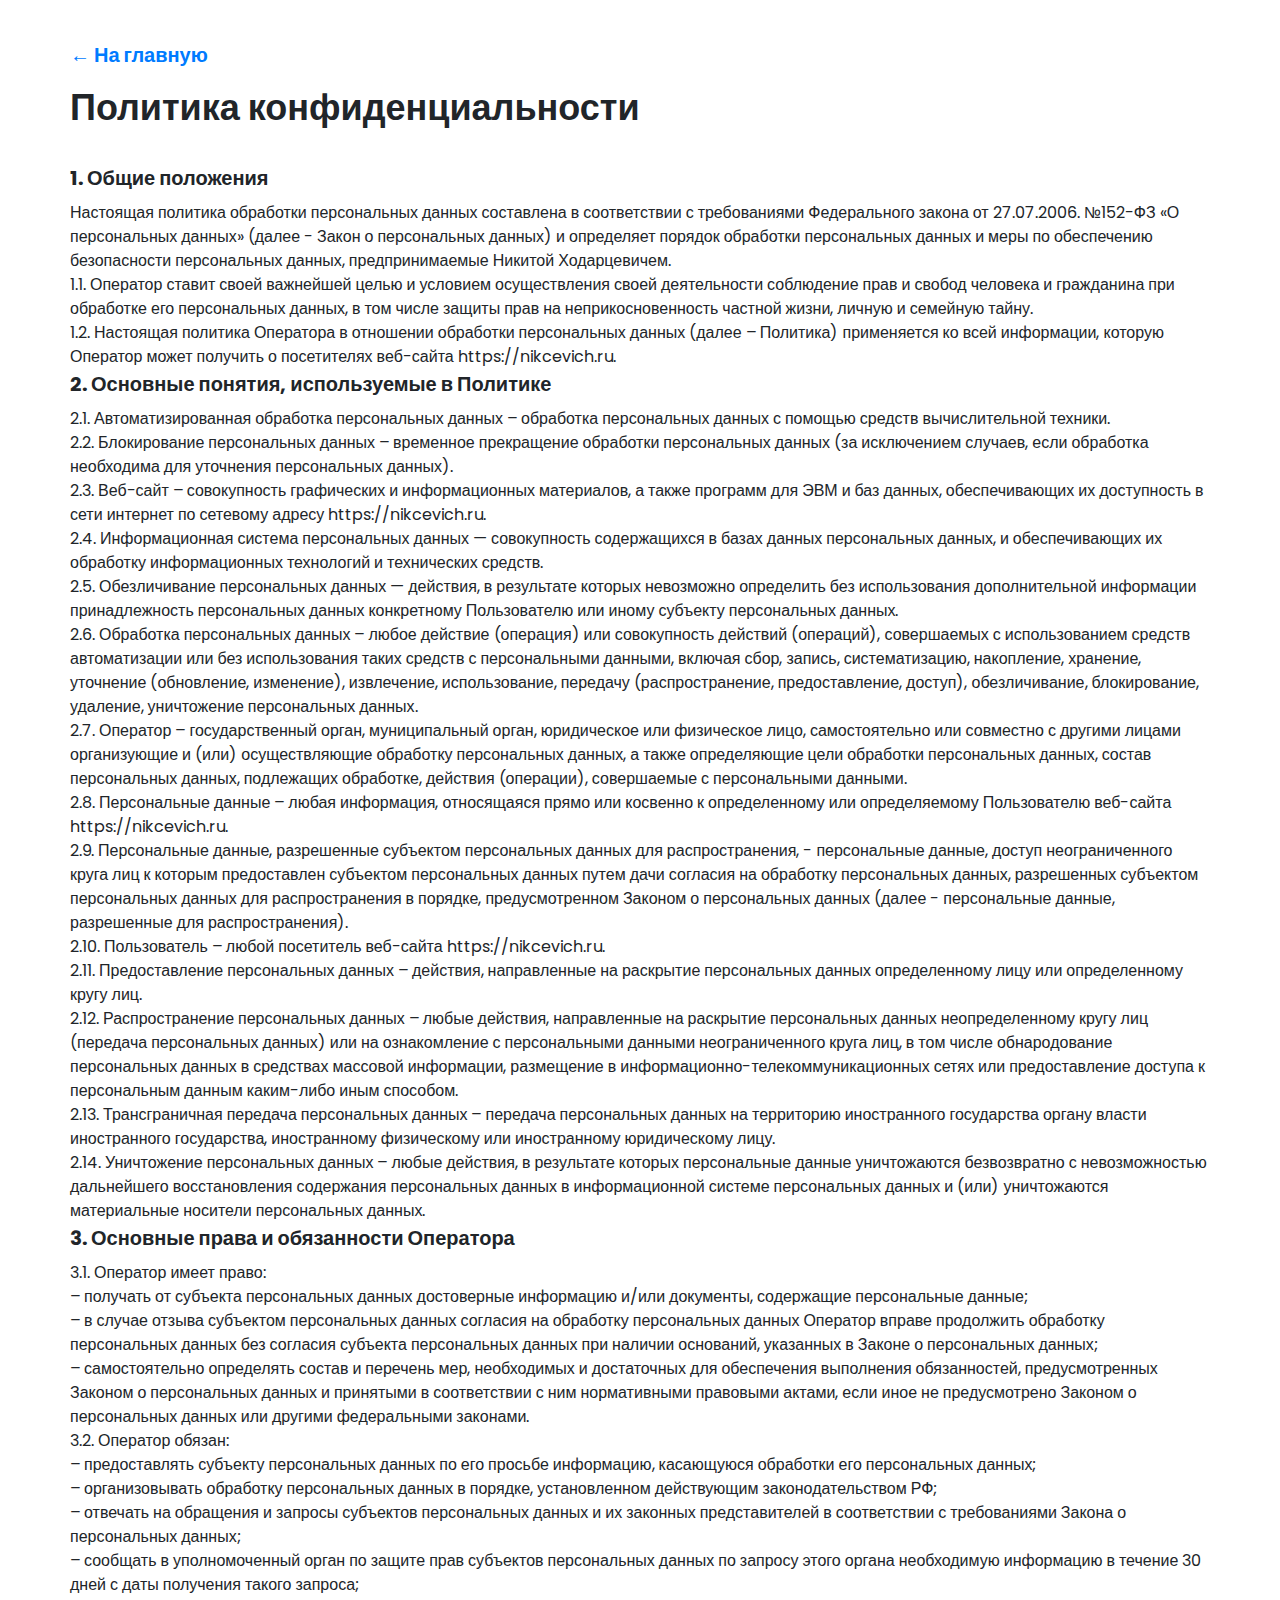
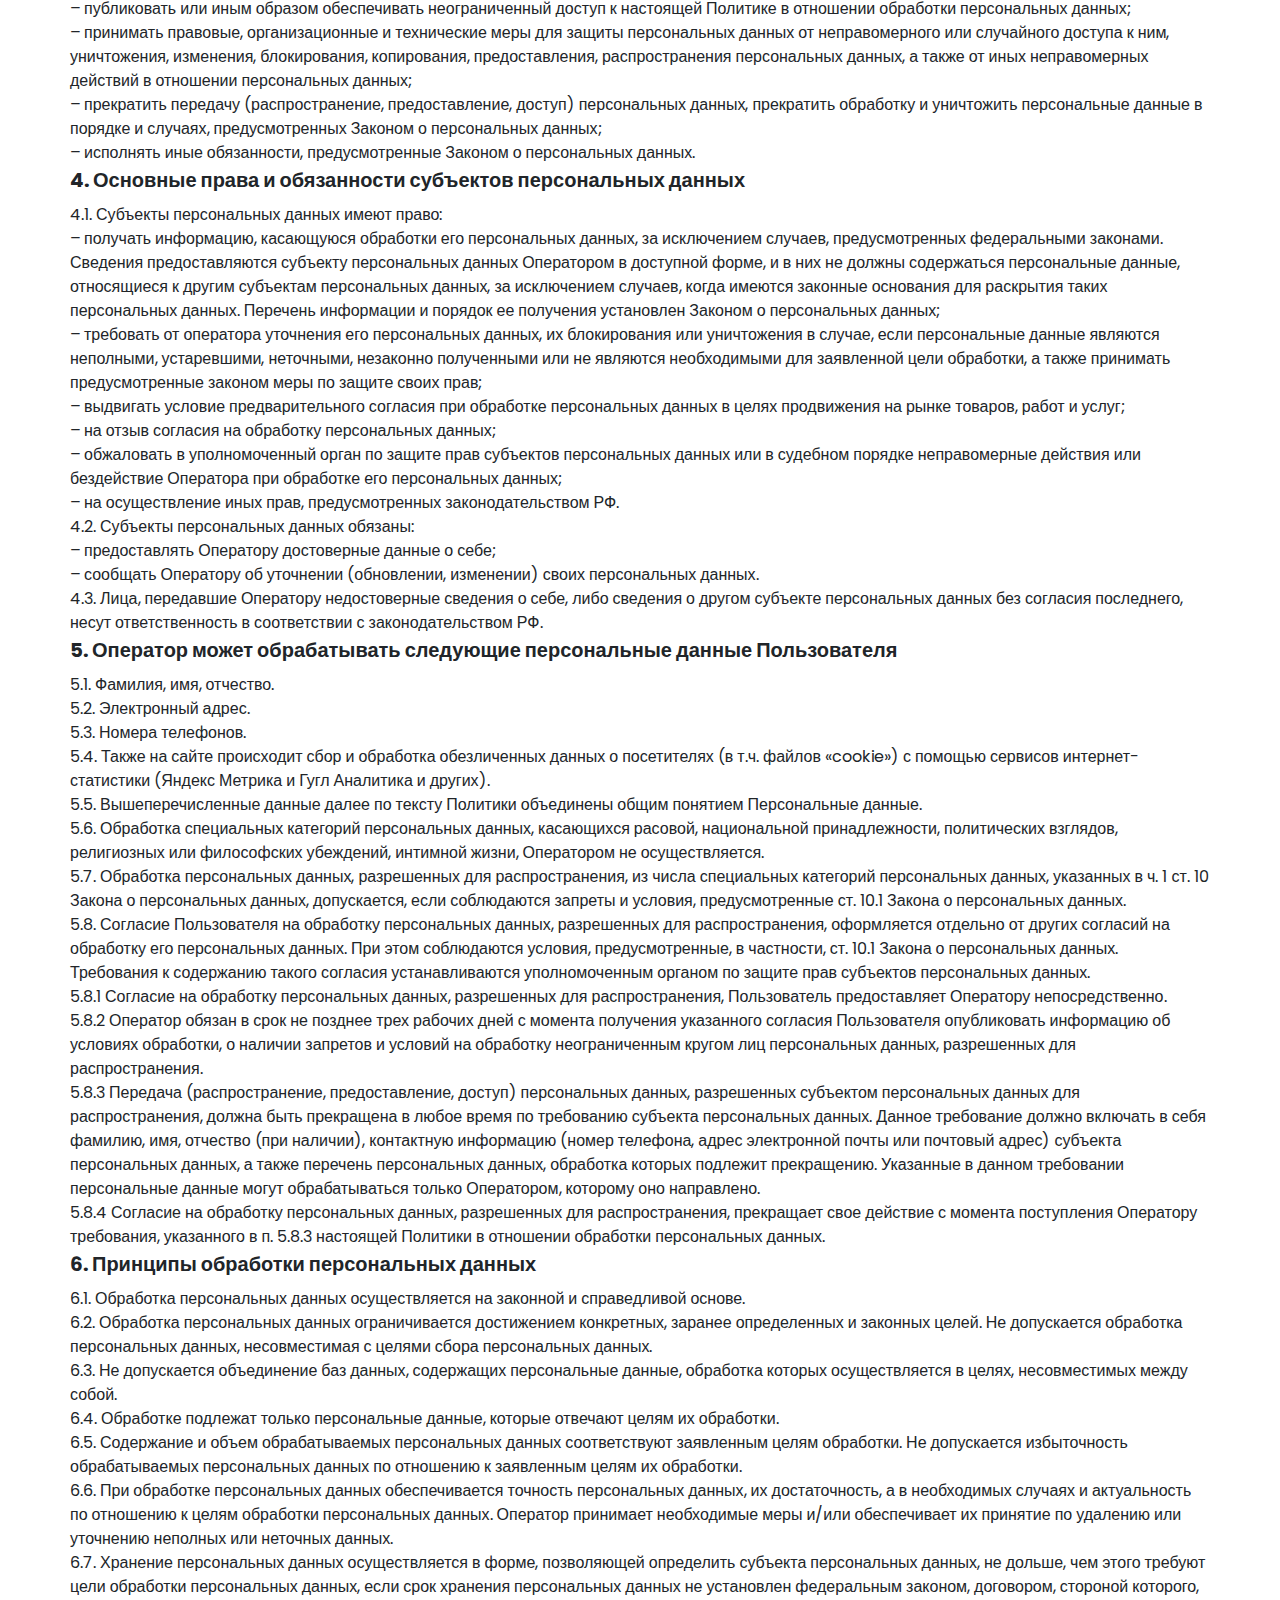
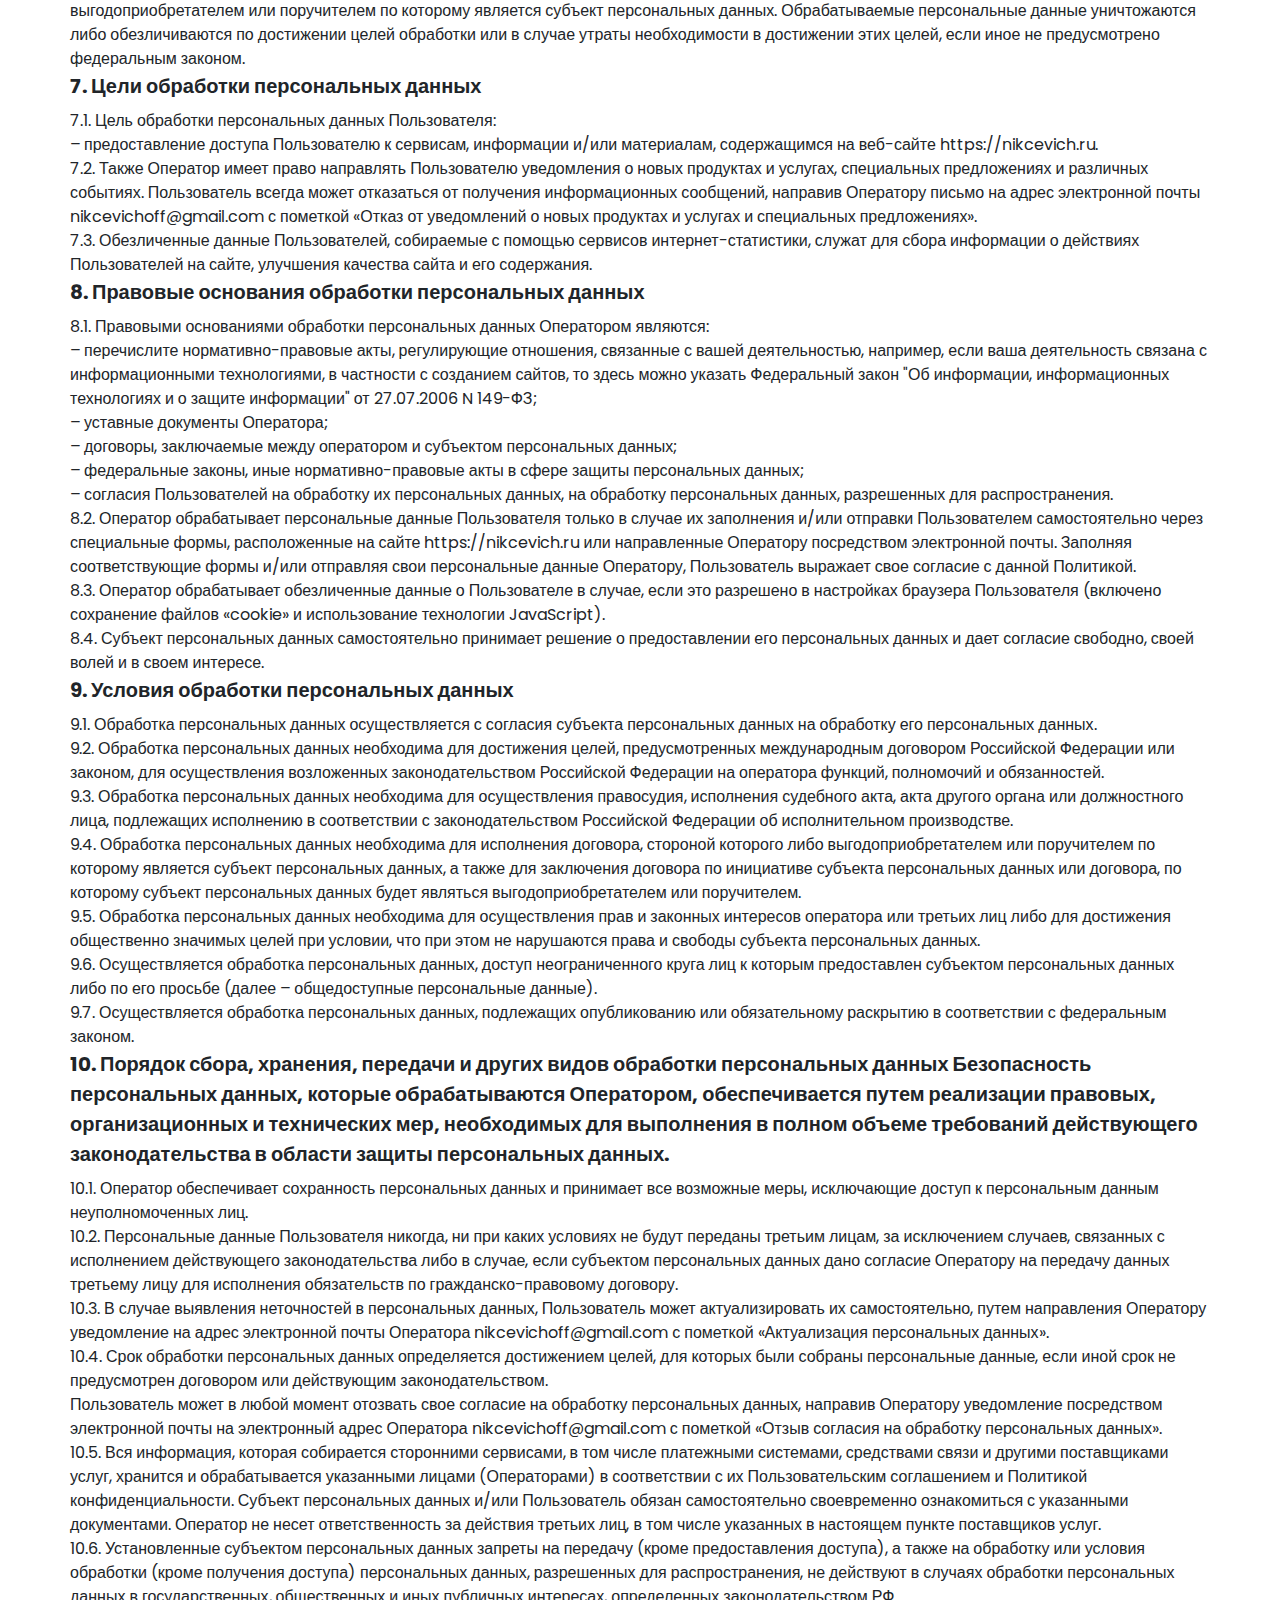
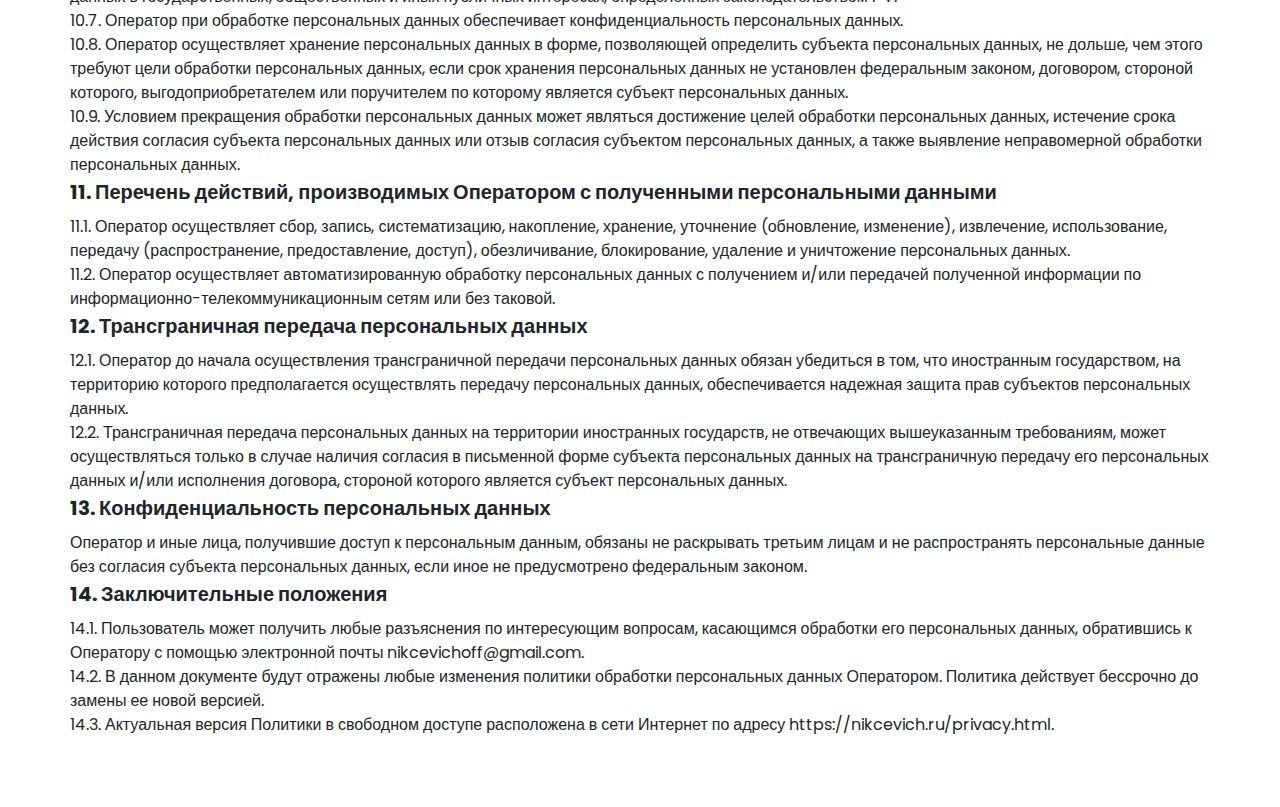
<file: policy.html>
<!DOCTYPE html><html lang="ru"><head><meta charset="UTF-8"><meta name="viewport" content="width=device-width,initial-scale=1"><meta http-equiv="X-UA-Compatible" content="ie=edge"><title>Портфолио - Nikita Cevich / Ходарцевич Никита</title><meta name="title" content="Портфолио - Nikita Cevich / Ходарцевич Никита"><meta name="description" content="Привет это Nik Cevich! Здесь вы можете ознакомиться с моими работами и узнать больше обо мне."><!-- Open Graph / Facebook --><meta property="og:type" content="website"><meta property="og:url" content=""><!-- URL моего сайта --><meta property="og:title" content="Портфолио - Nikita Cevich / Ходарцевич Никита"><meta property="og:description" content="Привет это Nik Cevich! Здесь вы можете ознакомиться с моими работами и узнать больше обо мне."><meta property="og:image" content="img/main/main-tags.jpg"><!-- Twitter --><meta property="twitter:card" content="summary_large_image"><meta property="twitter:url" content=""><!-- URL моего сайта --><meta property="twitter:title" content="Портфолио - Nikita Cevich / Ходарцевич Никита"><meta property="twitter:description" content="Привет это Nik Cevich! Здесь вы можете ознакомиться с моими работами и узнать больше обо мне."><meta property="twitter:image" content="img/main/main-tags.jpg"><!-- Favicon --><link rel="apple-touch-icon" sizes="57x57" href="icons/favicon/apple-icon-57x57.png"><link rel="apple-touch-icon" sizes="60x60" href="icons/favicon/apple-icon-60x60.png"><link rel="apple-touch-icon" sizes="72x72" href="icons/favicon/apple-icon-72x72.png"><link rel="apple-touch-icon" sizes="76x76" href="icons/favicon/apple-icon-76x76.png"><link rel="apple-touch-icon" sizes="114x114" href="icons/favicon/apple-icon-114x114.png"><link rel="apple-touch-icon" sizes="120x120" href="icons/favicon/apple-icon-120x120.png"><link rel="apple-touch-icon" sizes="144x144" href="icons/favicon/apple-icon-144x144.png"><link rel="apple-touch-icon" sizes="152x152" href="icons/favicon/apple-icon-152x152.png"><link rel="apple-touch-icon" sizes="180x180" href="icons/favicon/apple-icon-180x180.png"><link rel="icon" type="image/png" sizes="192x192" href="icons/favicon/android-icon-192x192.png"><link rel="icon" type="image/png" sizes="32x32" href="icons/favicon/favicon-32x32.png"><link rel="icon" type="image/png" sizes="96x96" href="icons/favicon/favicon-96x96.png"><link rel="icon" type="image/png" sizes="16x16" href="icons/favicon/favicon-16x16.png"><link rel="manifest" href="icons/favicon/manifest.json"><meta name="msapplication-TileColor" content="#ffffff"><meta name="msapplication-TileImage" content="icons/favicon/ms-icon-144x144.png"><meta name="theme-color" content="#ffffff"><!-- Link Libriares --><link href="https://fonts.googleapis.com/css2?family=Roboto:wght@500&display=swap" rel="stylesheet"><link rel="stylesheet" href="css/style.min.css"></head><body><div class="privacy"><div class="container"><div class="privacy__block"><h2 class="title title_fz20"><a href="/">← На главную</a></h2><h1 class="privacy__subtitle title">Политика конфиденциальности</h1><h2 class="title title_fz20">1. Общие положения</h2><p class="privacy__text">Настоящая политика обработки персональных данных составлена в соответствии с требованиями Федерального закона от 27.07.2006. №152-ФЗ «О персональных данных» (далее - Закон о персональных данных) и определяет порядок обработки персональных данных и меры по обеспечению безопасности персональных данных, предпринимаемые Никитой Ходарцевичем.<br>1.1. Оператор ставит своей важнейшей целью и условием осуществления своей деятельности соблюдение прав и свобод человека и гражданина при обработке его персональных данных, в том числе защиты прав на неприкосновенность частной жизни, личную и семейную тайну.<br>1.2. Настоящая политика Оператора в отношении обработки персональных данных (далее – Политика) применяется ко всей информации, которую Оператор может получить о посетителях веб-сайта https://nikcevich.ru.</p><h2 class="title title_fz20">2. Основные понятия, используемые в Политике</h2><p class="privacy__text">2.1. Автоматизированная обработка персональных данных – обработка персональных данных с помощью средств вычислительной техники.<br>2.2. Блокирование персональных данных – временное прекращение обработки персональных данных (за исключением случаев, если обработка необходима для уточнения персональных данных).<br>2.3. Веб-сайт – совокупность графических и информационных материалов, а также программ для ЭВМ и баз данных, обеспечивающих их доступность в сети интернет по сетевому адресу https://nikcevich.ru.<br>2.4. Информационная система персональных данных — совокупность содержащихся в базах данных персональных данных, и обеспечивающих их обработку информационных технологий и технических средств.<br>2.5. Обезличивание персональных данных — действия, в результате которых невозможно определить без использования дополнительной информации принадлежность персональных данных конкретному Пользователю или иному субъекту персональных данных.<br>2.6. Обработка персональных данных – любое действие (операция) или совокупность действий (операций), совершаемых с использованием средств автоматизации или без использования таких средств с персональными данными, включая сбор, запись, систематизацию, накопление, хранение, уточнение (обновление, изменение), извлечение, использование, передачу (распространение, предоставление, доступ), обезличивание, блокирование, удаление, уничтожение персональных данных.<br>2.7. Оператор – государственный орган, муниципальный орган, юридическое или физическое лицо, самостоятельно или совместно с другими лицами организующие и (или) осуществляющие обработку персональных данных, а также определяющие цели обработки персональных данных, состав персональных данных, подлежащих обработке, действия (операции), совершаемые с персональными данными.<br>2.8. Персональные данные – любая информация, относящаяся прямо или косвенно к определенному или определяемому Пользователю веб-сайта https://nikcevich.ru.<br>2.9. Персональные данные, разрешенные субъектом персональных данных для распространения, - персональные данные, доступ неограниченного круга лиц к которым предоставлен субъектом персональных данных путем дачи согласия на обработку персональных данных, разрешенных субъектом персональных данных для распространения в порядке, предусмотренном Законом о персональных данных (далее - персональные данные, разрешенные для распространения).<br>2.10. Пользователь – любой посетитель веб-сайта https://nikcevich.ru.<br>2.11. Предоставление персональных данных – действия, направленные на раскрытие персональных данных определенному лицу или определенному кругу лиц.<br>2.12. Распространение персональных данных – любые действия, направленные на раскрытие персональных данных неопределенному кругу лиц (передача персональных данных) или на ознакомление с персональными данными неограниченного круга лиц, в том числе обнародование персональных данных в средствах массовой информации, размещение в информационно-телекоммуникационных сетях или предоставление доступа к персональным данным каким-либо иным способом.<br>2.13. Трансграничная передача персональных данных – передача персональных данных на территорию иностранного государства органу власти иностранного государства, иностранному физическому или иностранному юридическому лицу.<br>2.14. Уничтожение персональных данных – любые действия, в результате которых персональные данные уничтожаются безвозвратно с невозможностью дальнейшего восстановления содержания персональных данных в информационной системе персональных данных и (или) уничтожаются материальные носители персональных данных.</p><h2 class="title title_fz20">3. Основные права и обязанности Оператора</h2><p class="privacy__text">3.1. Оператор имеет право:<br>– получать от субъекта персональных данных достоверные информацию и/или документы, содержащие персональные данные;<br>– в случае отзыва субъектом персональных данных согласия на обработку персональных данных Оператор вправе продолжить обработку персональных данных без согласия субъекта персональных данных при наличии оснований, указанных в Законе о персональных данных;<br>– самостоятельно определять состав и перечень мер, необходимых и достаточных для обеспечения выполнения обязанностей, предусмотренных Законом о персональных данных и принятыми в соответствии с ним нормативными правовыми актами, если иное не предусмотрено Законом о персональных данных или другими федеральными законами.<br>3.2. Оператор обязан:<br>– предоставлять субъекту персональных данных по его просьбе информацию, касающуюся обработки его персональных данных;<br>– организовывать обработку персональных данных в порядке, установленном действующим законодательством РФ;<br>– отвечать на обращения и запросы субъектов персональных данных и их законных представителей в соответствии с требованиями Закона о персональных данных;<br>– сообщать в уполномоченный орган по защите прав субъектов персональных данных по запросу этого органа необходимую информацию в течение 30 дней с даты получения такого запроса;<br>– публиковать или иным образом обеспечивать неограниченный доступ к настоящей Политике в отношении обработки персональных данных;<br>– принимать правовые, организационные и технические меры для защиты персональных данных от неправомерного или случайного доступа к ним, уничтожения, изменения, блокирования, копирования, предоставления, распространения персональных данных, а также от иных неправомерных действий в отношении персональных данных;<br>– прекратить передачу (распространение, предоставление, доступ) персональных данных, прекратить обработку и уничтожить персональные данные в порядке и случаях, предусмотренных Законом о персональных данных;<br>– исполнять иные обязанности, предусмотренные Законом о персональных данных.</p><h2 class="title title_fz20">4. Основные права и обязанности субъектов персональных данных</h2><p class="privacy__text">4.1. Субъекты персональных данных имеют право:<br>– получать информацию, касающуюся обработки его персональных данных, за исключением случаев, предусмотренных федеральными законами. Сведения предоставляются субъекту персональных данных Оператором в доступной форме, и в них не должны содержаться персональные данные, относящиеся к другим субъектам персональных данных, за исключением случаев, когда имеются законные основания для раскрытия таких персональных данных. Перечень информации и порядок ее получения установлен Законом о персональных данных;<br>– требовать от оператора уточнения его персональных данных, их блокирования или уничтожения в случае, если персональные данные являются неполными, устаревшими, неточными, незаконно полученными или не являются необходимыми для заявленной цели обработки, а также принимать предусмотренные законом меры по защите своих прав;<br>– выдвигать условие предварительного согласия при обработке персональных данных в целях продвижения на рынке товаров, работ и услуг;<br>– на отзыв согласия на обработку персональных данных;<br>– обжаловать в уполномоченный орган по защите прав субъектов персональных данных или в судебном порядке неправомерные действия или бездействие Оператора при обработке его персональных данных;<br>– на осуществление иных прав, предусмотренных законодательством РФ.<br>4.2. Субъекты персональных данных обязаны:<br>– предоставлять Оператору достоверные данные о себе;<br>– сообщать Оператору об уточнении (обновлении, изменении) своих персональных данных.<br>4.3. Лица, передавшие Оператору недостоверные сведения о себе, либо сведения о другом субъекте персональных данных без согласия последнего, несут ответственность в соответствии с законодательством РФ.</p><h2 class="title title_fz20">5. Оператор может обрабатывать следующие персональные данные Пользователя</h2><p class="privacy__text">5.1. Фамилия, имя, отчество.<br>5.2. Электронный адрес.<br>5.3. Номера телефонов.<br>5.4. Также на сайте происходит сбор и обработка обезличенных данных о посетителях (в т.ч. файлов «cookie») с помощью сервисов интернет-статистики (Яндекс Метрика и Гугл Аналитика и других).<br>5.5. Вышеперечисленные данные далее по тексту Политики объединены общим понятием Персональные данные.<br>5.6. Обработка специальных категорий персональных данных, касающихся расовой, национальной принадлежности, политических взглядов, религиозных или философских убеждений, интимной жизни, Оператором не осуществляется.<br>5.7. Обработка персональных данных, разрешенных для распространения, из числа специальных категорий персональных данных, указанных в ч. 1 ст. 10 Закона о персональных данных, допускается, если соблюдаются запреты и условия, предусмотренные ст. 10.1 Закона о персональных данных.<br>5.8. Согласие Пользователя на обработку персональных данных, разрешенных для распространения, оформляется отдельно от других согласий на обработку его персональных данных. При этом соблюдаются условия, предусмотренные, в частности, ст. 10.1 Закона о персональных данных. Требования к содержанию такого согласия устанавливаются уполномоченным органом по защите прав субъектов персональных данных.<br>5.8.1 Согласие на обработку персональных данных, разрешенных для распространения, Пользователь предоставляет Оператору непосредственно.<br>5.8.2 Оператор обязан в срок не позднее трех рабочих дней с момента получения указанного согласия Пользователя опубликовать информацию об условиях обработки, о наличии запретов и условий на обработку неограниченным кругом лиц персональных данных, разрешенных для распространения.<br>5.8.3 Передача (распространение, предоставление, доступ) персональных данных, разрешенных субъектом персональных данных для распространения, должна быть прекращена в любое время по требованию субъекта персональных данных. Данное требование должно включать в себя фамилию, имя, отчество (при наличии), контактную информацию (номер телефона, адрес электронной почты или почтовый адрес) субъекта персональных данных, а также перечень персональных данных, обработка которых подлежит прекращению. Указанные в данном требовании персональные данные могут обрабатываться только Оператором, которому оно направлено.<br>5.8.4 Согласие на обработку персональных данных, разрешенных для распространения, прекращает свое действие с момента поступления Оператору требования, указанного в п. 5.8.3 настоящей Политики в отношении обработки персональных данных.</p><h2 class="title title_fz20">6. Принципы обработки персональных данных</h2><p class="privacy__text">6.1. Обработка персональных данных осуществляется на законной и справедливой основе.<br>6.2. Обработка персональных данных ограничивается достижением конкретных, заранее определенных и законных целей. Не допускается обработка персональных данных, несовместимая с целями сбора персональных данных.<br>6.3. Не допускается объединение баз данных, содержащих персональные данные, обработка которых осуществляется в целях, несовместимых между собой.<br>6.4. Обработке подлежат только персональные данные, которые отвечают целям их обработки.<br>6.5. Содержание и объем обрабатываемых персональных данных соответствуют заявленным целям обработки. Не допускается избыточность обрабатываемых персональных данных по отношению к заявленным целям их обработки.<br>6.6. При обработке персональных данных обеспечивается точность персональных данных, их достаточность, а в необходимых случаях и актуальность по отношению к целям обработки персональных данных. Оператор принимает необходимые меры и/или обеспечивает их принятие по удалению или уточнению неполных или неточных данных.<br>6.7. Хранение персональных данных осуществляется в форме, позволяющей определить субъекта персональных данных, не дольше, чем этого требуют цели обработки персональных данных, если срок хранения персональных данных не установлен федеральным законом, договором, стороной которого, выгодоприобретателем или поручителем по которому является субъект персональных данных. Обрабатываемые персональные данные уничтожаются либо обезличиваются по достижении целей обработки или в случае утраты необходимости в достижении этих целей, если иное не предусмотрено федеральным законом.</p><h2 class="title title_fz20">7. Цели обработки персональных данных</h2><p class="privacy__text">7.1. Цель обработки персональных данных Пользователя:<br>– предоставление доступа Пользователю к сервисам, информации и/или материалам, содержащимся на веб-сайте https://nikcevich.ru.<br>7.2. Также Оператор имеет право направлять Пользователю уведомления о новых продуктах и услугах, специальных предложениях и различных событиях. Пользователь всегда может отказаться от получения информационных сообщений, направив Оператору письмо на адрес электронной почты nikcevichoff@gmail.com с пометкой «Отказ от уведомлений о новых продуктах и услугах и специальных предложениях».<br>7.3. Обезличенные данные Пользователей, собираемые с помощью сервисов интернет-статистики, служат для сбора информации о действиях Пользователей на сайте, улучшения качества сайта и его содержания.</p><h2 class="title title_fz20">8. Правовые основания обработки персональных данных</h2><p class="privacy__text">8.1. Правовыми основаниями обработки персональных данных Оператором являются:<br>– перечислите нормативно-правовые акты, регулирующие отношения, связанные с вашей деятельностью, например, если ваша деятельность связана с информационными технологиями, в частности с созданием сайтов, то здесь можно указать Федеральный закон "Об информации, информационных технологиях и о защите информации" от 27.07.2006 N 149-ФЗ;<br>– уставные документы Оператора;<br>– договоры, заключаемые между оператором и субъектом персональных данных;<br>– федеральные законы, иные нормативно-правовые акты в сфере защиты персональных данных;<br>– согласия Пользователей на обработку их персональных данных, на обработку персональных данных, разрешенных для распространения.<br>8.2. Оператор обрабатывает персональные данные Пользователя только в случае их заполнения и/или отправки Пользователем самостоятельно через специальные формы, расположенные на сайте https://nikcevich.ru или направленные Оператору посредством электронной почты. Заполняя соответствующие формы и/или отправляя свои персональные данные Оператору, Пользователь выражает свое согласие с данной Политикой.<br>8.3. Оператор обрабатывает обезличенные данные о Пользователе в случае, если это разрешено в настройках браузера Пользователя (включено сохранение файлов «cookie» и использование технологии JavaScript).<br>8.4. Субъект персональных данных самостоятельно принимает решение о предоставлении его персональных данных и дает согласие свободно, своей волей и в своем интересе.</p><h2 class="title title_fz20">9. Условия обработки персональных данных</h2><p class="privacy__text">9.1. Обработка персональных данных осуществляется с согласия субъекта персональных данных на обработку его персональных данных.<br>9.2. Обработка персональных данных необходима для достижения целей, предусмотренных международным договором Российской Федерации или законом, для осуществления возложенных законодательством Российской Федерации на оператора функций, полномочий и обязанностей.<br>9.3. Обработка персональных данных необходима для осуществления правосудия, исполнения судебного акта, акта другого органа или должностного лица, подлежащих исполнению в соответствии с законодательством Российской Федерации об исполнительном производстве.<br>9.4. Обработка персональных данных необходима для исполнения договора, стороной которого либо выгодоприобретателем или поручителем по которому является субъект персональных данных, а также для заключения договора по инициативе субъекта персональных данных или договора, по которому субъект персональных данных будет являться выгодоприобретателем или поручителем.<br>9.5. Обработка персональных данных необходима для осуществления прав и законных интересов оператора или третьих лиц либо для достижения общественно значимых целей при условии, что при этом не нарушаются права и свободы субъекта персональных данных.<br>9.6. Осуществляется обработка персональных данных, доступ неограниченного круга лиц к которым предоставлен субъектом персональных данных либо по его просьбе (далее – общедоступные персональные данные).<br>9.7. Осуществляется обработка персональных данных, подлежащих опубликованию или обязательному раскрытию в соответствии с федеральным законом.</p><h2 class="title title_fz20">10. Порядок сбора, хранения, передачи и других видов обработки персональных данных Безопасность персональных данных, которые обрабатываются Оператором, обеспечивается путем реализации правовых, организационных и технических мер, необходимых для выполнения в полном объеме требований действующего законодательства в области защиты персональных данных.</h2><p class="privacy__text">10.1. Оператор обеспечивает сохранность персональных данных и принимает все возможные меры, исключающие доступ к персональным данным неуполномоченных лиц.<br>10.2. Персональные данные Пользователя никогда, ни при каких условиях не будут переданы третьим лицам, за исключением случаев, связанных с исполнением действующего законодательства либо в случае, если субъектом персональных данных дано согласие Оператору на передачу данных третьему лицу для исполнения обязательств по гражданско-правовому договору.<br>10.3. В случае выявления неточностей в персональных данных, Пользователь может актуализировать их самостоятельно, путем направления Оператору уведомление на адрес электронной почты Оператора nikcevichoff@gmail.com с пометкой «Актуализация персональных данных».<br>10.4. Срок обработки персональных данных определяется достижением целей, для которых были собраны персональные данные, если иной срок не предусмотрен договором или действующим законодательством.<br>Пользователь может в любой момент отозвать свое согласие на обработку персональных данных, направив Оператору уведомление посредством электронной почты на электронный адрес Оператора nikcevichoff@gmail.com с пометкой «Отзыв согласия на обработку персональных данных».<br>10.5. Вся информация, которая собирается сторонними сервисами, в том числе платежными системами, средствами связи и другими поставщиками услуг, хранится и обрабатывается указанными лицами (Операторами) в соответствии с их Пользовательским соглашением и Политикой конфиденциальности. Субъект персональных данных и/или Пользователь обязан самостоятельно своевременно ознакомиться с указанными документами. Оператор не несет ответственность за действия третьих лиц, в том числе указанных в настоящем пункте поставщиков услуг.<br>10.6. Установленные субъектом персональных данных запреты на передачу (кроме предоставления доступа), а также на обработку или условия обработки (кроме получения доступа) персональных данных, разрешенных для распространения, не действуют в случаях обработки персональных данных в государственных, общественных и иных публичных интересах, определенных законодательством РФ.<br>10.7. Оператор при обработке персональных данных обеспечивает конфиденциальность персональных данных.<br>10.8. Оператор осуществляет хранение персональных данных в форме, позволяющей определить субъекта персональных данных, не дольше, чем этого требуют цели обработки персональных данных, если срок хранения персональных данных не установлен федеральным законом, договором, стороной которого, выгодоприобретателем или поручителем по которому является субъект персональных данных.<br>10.9. Условием прекращения обработки персональных данных может являться достижение целей обработки персональных данных, истечение срока действия согласия субъекта персональных данных или отзыв согласия субъектом персональных данных, а также выявление неправомерной обработки персональных данных.</p><h2 class="title title_fz20">11. Перечень действий, производимых Оператором с полученными персональными данными</h2><p class="privacy__text">11.1. Оператор осуществляет сбор, запись, систематизацию, накопление, хранение, уточнение (обновление, изменение), извлечение, использование, передачу (распространение, предоставление, доступ), обезличивание, блокирование, удаление и уничтожение персональных данных.<br>11.2. Оператор осуществляет автоматизированную обработку персональных данных с получением и/или передачей полученной информации по информационно-телекоммуникационным сетям или без таковой.</p><h2 class="title title_fz20">12. Трансграничная передача персональных данных</h2><p class="privacy__text">12.1. Оператор до начала осуществления трансграничной передачи персональных данных обязан убедиться в том, что иностранным государством, на территорию которого предполагается осуществлять передачу персональных данных, обеспечивается надежная защита прав субъектов персональных данных.<br>12.2. Трансграничная передача персональных данных на территории иностранных государств, не отвечающих вышеуказанным требованиям, может осуществляться только в случае наличия согласия в письменной форме субъекта персональных данных на трансграничную передачу его персональных данных и/или исполнения договора, стороной которого является субъект персональных данных.</p><h2 class="title title_fz20">13. Конфиденциальность персональных данных</h2><p class="privacy__text">Оператор и иные лица, получившие доступ к персональным данным, обязаны не раскрывать третьим лицам и не распространять персональные данные без согласия субъекта персональных данных, если иное не предусмотрено федеральным законом.</p><h2 class="title title_fz20">14. Заключительные положения</h2><p class="privacy__text">14.1. Пользователь может получить любые разъяснения по интересующим вопросам, касающимся обработки его персональных данных, обратившись к Оператору с помощью электронной почты nikcevichoff@gmail.com.<br>14.2. В данном документе будут отражены любые изменения политики обработки персональных данных Оператором. Политика действует бессрочно до замены ее новой версией.<br>14.3. Актуальная версия Политики в свободном доступе расположена в сети Интернет по адресу https://nikcevich.ru/privacy.html.</p></div></div></div><script src="js/script.js"></script></body></html>
</file>
